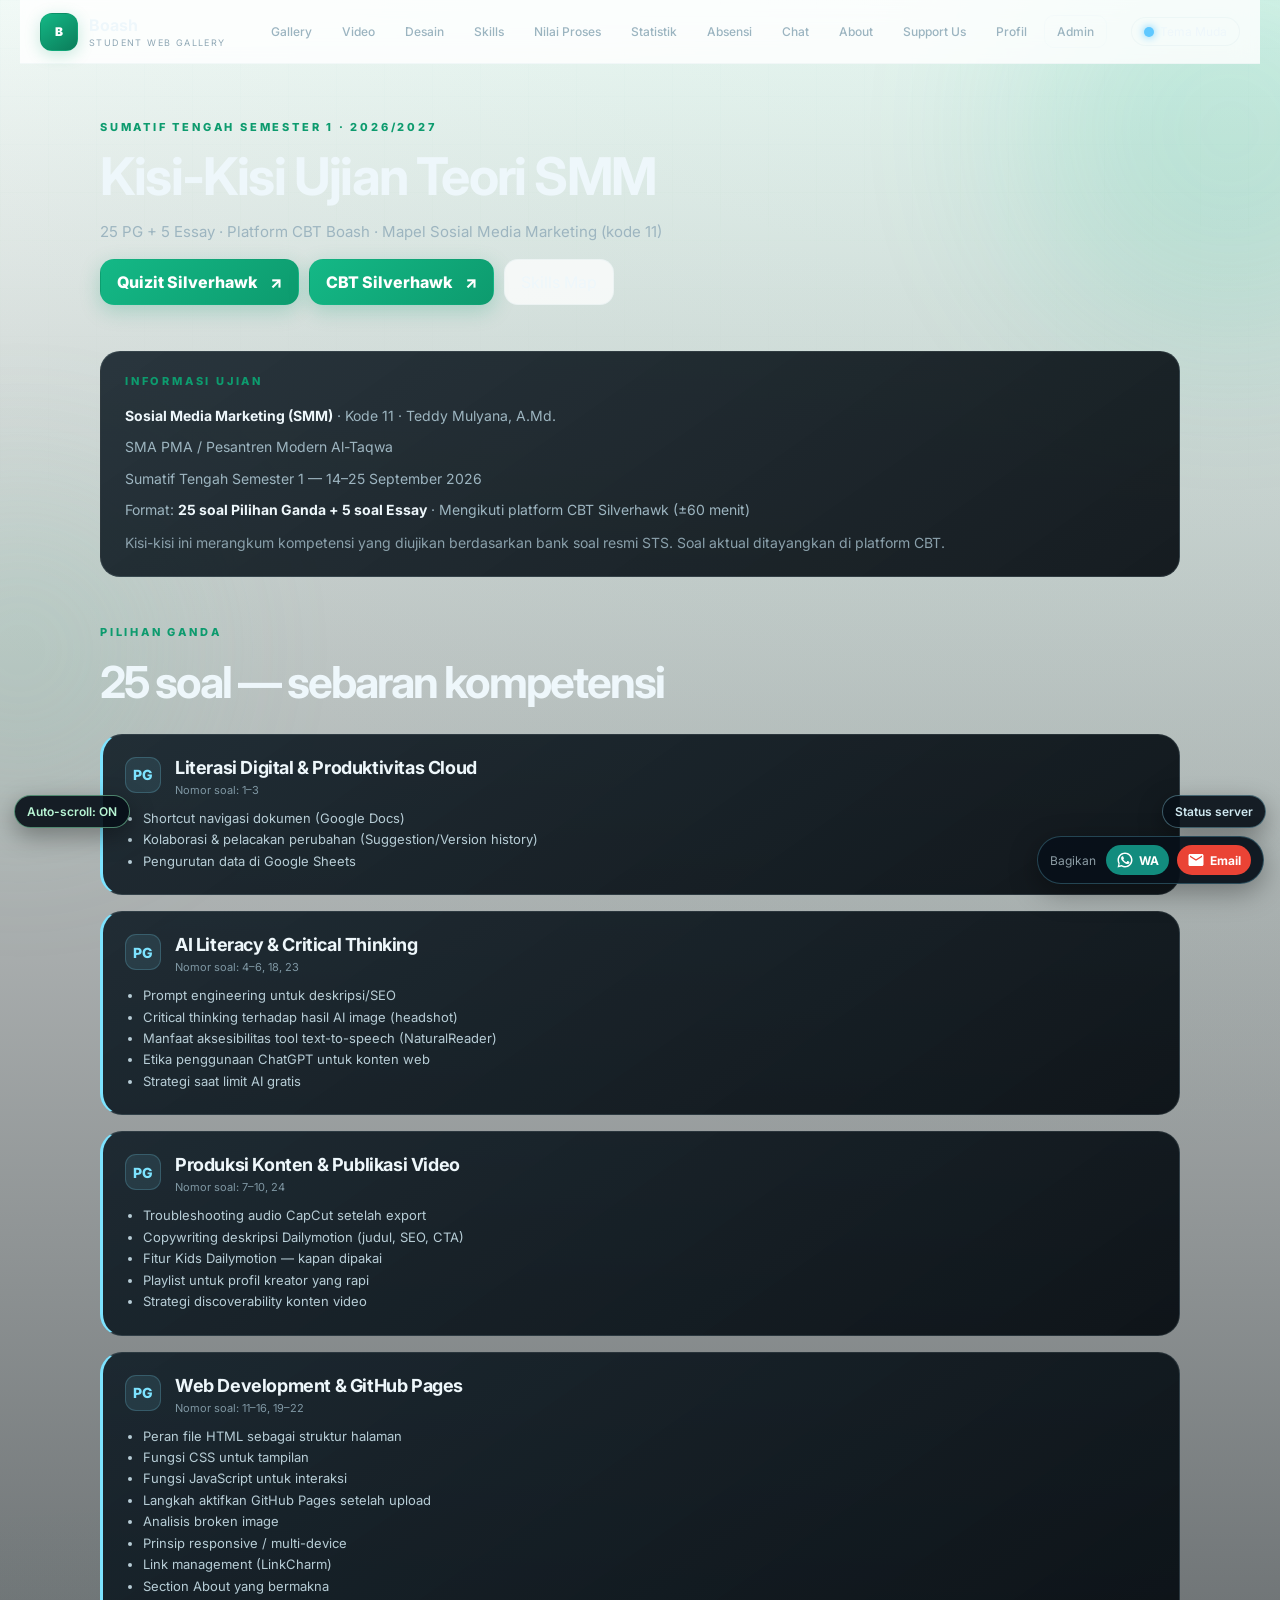
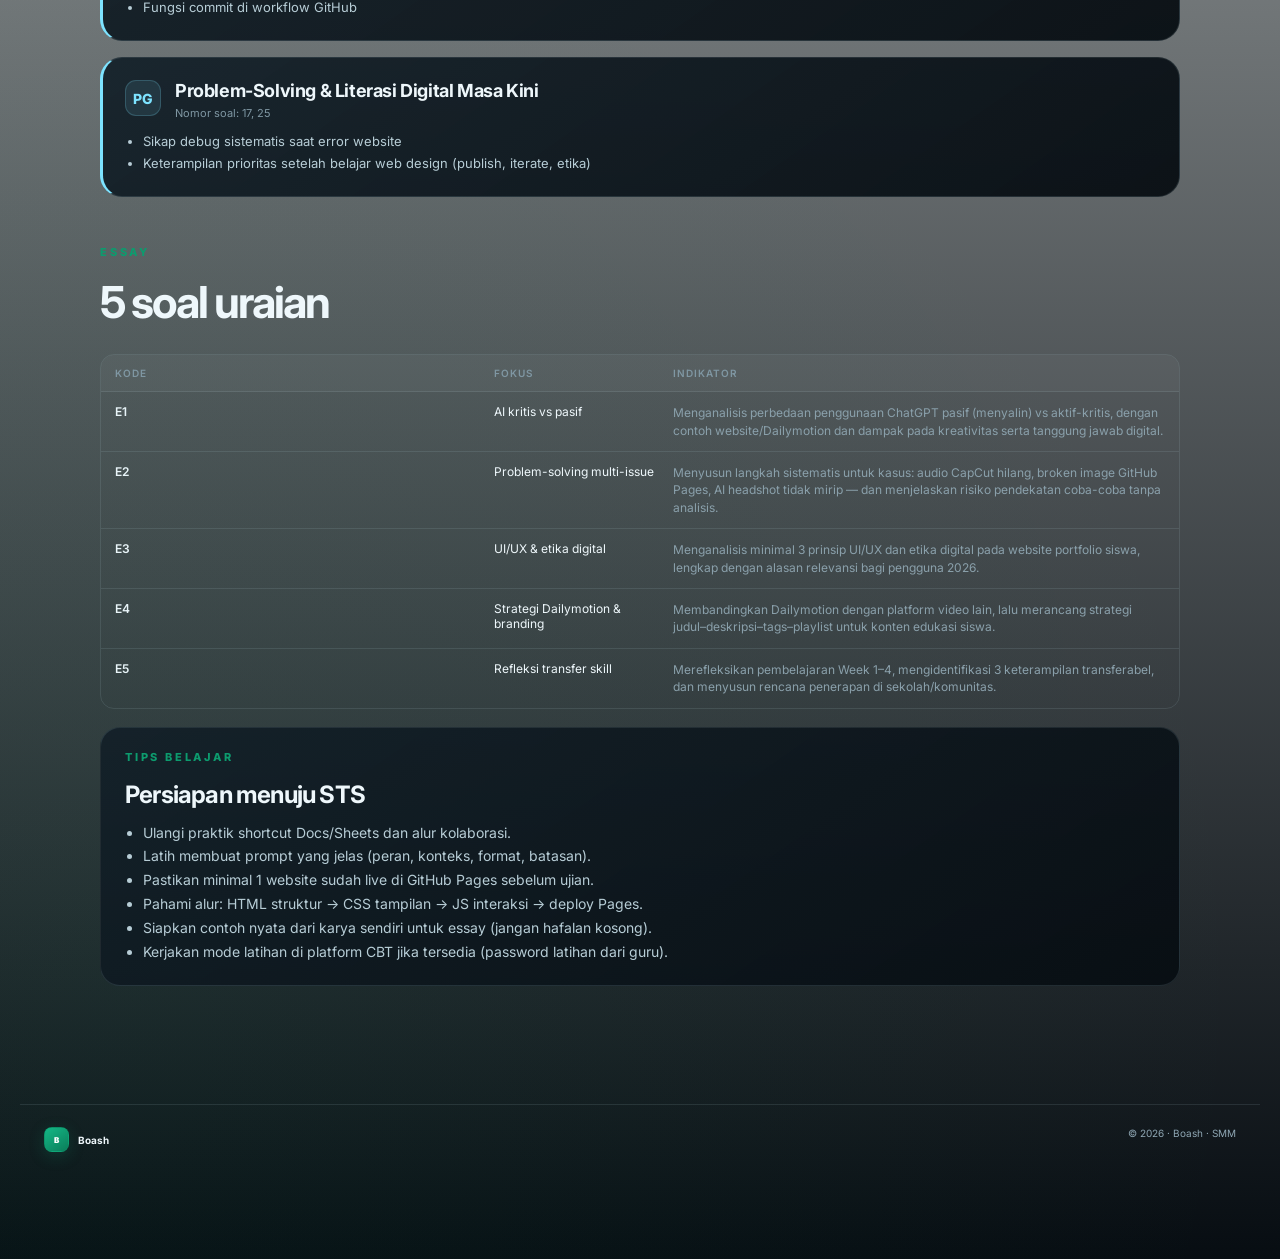
<file: kisi-kisi.html>
<!doctype html>
<html lang="id">
<head>
  <link rel="icon" href="assets/favicon.svg" type="image/svg+xml">
  <link rel="apple-touch-icon" href="assets/favicon.svg">

  <link rel="stylesheet" href="https://silverhawk.web.id/lock/lock.css">
  <meta charset="utf-8">
  <meta name="viewport" content="width=device-width,initial-scale=1">
  <meta name="theme-color" content="#081018">
    <meta property="og:type" content="website">
  <meta property="og:site_name" content="Boash Gallery">
  <meta property="og:title" content="Boash Gallery — Boash Gallery">
  <meta property="og:description" content="Galeri Boash Gallery Boash — kumpulan karya Web Design siswa kelas 51 dan 52.">
  <meta property="og:url" content="https://boash.silverhawk.web.id/">
  <meta property="og:image" content="https://boash.silverhawk.web.id/assets/og-cover.png">
  <meta property="og:image:width" content="1200">
  <meta property="og:image:height" content="630">
  <meta name="twitter:card" content="summary_large_image">
  <meta name="twitter:title" content="Boash Gallery — Boash Gallery">
  <meta name="twitter:description" content="Galeri Boash Gallery Boash — kumpulan karya website & video.">
  <meta name="twitter:image" content="https://boash.silverhawk.web.id/assets/og-cover.png">
  <title>Kisi-Kisi STS — Boash SMM</title>
  <link rel="stylesheet" href="css/style.css">
</head>
<body class="page-skills" data-shlock-mode="normal" data-shlock-domain="boash.silverhawk.web.id" data-shlock-brand="Boash Gallery" data-shlock-social="https://www.tiktok.com/@enb.electronicsntools,https://www.tiktok.com/@belajarsmm,https://silverhawk.web.id">
  <div class="bg-grid"></div>
  <div class="orb orb-a"></div><div class="orb orb-b"></div>
  <header class="topbar">
    <a class="brand" href="index.html"><span class="brand-mark">B</span><span><b>Boash</b><small>Student Web Gallery</small></span></a>
    <nav class="topnav">
      <a href="index.html">Gallery</a>
      <a href="videos.html">Video</a>
      
      <a href="designs.html">Desain</a><a href="skills.html">Skills</a>
      <a href="refleksi.html">Nilai Proses</a>
      <a href="stats.html">Statistik</a>
      <a href="absensi.html">Absensi</a>
      <a href="chat.html">Chat</a>
      <a href="about.html">About</a>
      <a href="support.html">Support Us</a>
      <a href="profile.html">Profil</a>
      <a href="admin.html" class="nav-admin" title="Admin">Admin</a>
    </nav>
  </header>
  <main class="skills-main" id="app">
    <section class="skills-hero">
      <div class="eyebrow">SUMATIF TENGAH SEMESTER 1 · 2026/2027</div>
      <h1>Kisi-Kisi Ujian Teori SMM</h1>
      <p class="skills-lead">25 PG + 5 Essay · Platform CBT Boash · Mapel Sosial Media Marketing (kode 11)</p>
      <div class="skills-actions" id="examLinks"></div>
    </section>
    <section id="metaBox"></section>
    <section class="skills-domains">
      <div class="section-head"><div><div class="eyebrow">PILIHAN GANDA</div><h2>25 soal — sebaran kompetensi</h2></div></div>
      <div id="pgBox"></div>
    </section>
    <section class="skills-domains">
      <div class="section-head"><div><div class="eyebrow">ESSAY</div><h2>5 soal uraian</h2></div></div>
      <div id="essayBox"></div>
    </section>
    <section class="skills-summary" id="tipsBox"></section>
  </main>
  <footer>
    <div><span class="brand-mark small">B</span><b>Boash</b></div>
    <span>© 2026 · Boash · SMM</span>
  </footer>
  <script src="js/kisi-kisi.js"></script>
  <script src="https://silverhawk.web.id/lock/lock.js"></script>
  <script src="js/share.js"></script>
  <script src="js/health-check.js"></script>
  <script src="js/idle-tour.js"></script>
  <script src="js/announce.js"></script>
  <script src="js/theme.js"></script>
</body>
</html>
</file>
<file: css/style.css>
@import url('https://fonts.googleapis.com/css2?family=Inter:wght@400;500;600;700;800&display=swap');
:root{
  /* Clean & Fresh Theme — Boash Gallery */
  --bg:#f4f9f7;
  --bg2:#e8f5f0;
  --panel:rgba(255,255,255,.88);
  --line:rgba(15,80,60,.11);
  --text:#0f2a22;
  --muted:#5a7a6e;
  --cyan:#0d9b6e;
  --cyan2:#0b7d5a;
  --silver:#e8f5f0;
  --accent:#14b886;
  --gold:#e8a838;
  --shadow:0 12px 40px rgba(15,80,60,.08);
  --radius:20px;
}
*{box-sizing:border-box}html{scroll-behavior:smooth}
body{
  margin:0;
  background:
    radial-gradient(circle at 80% -10%, rgba(20,184,134,.10) 0, transparent 45%),
    radial-gradient(circle at 10% 90%, rgba(13,155,110,.07) 0, transparent 40%),
    linear-gradient(180deg, #f8fcfa 0%, var(--bg) 100%);
  color:var(--text);
  font-family:Inter,system-ui,sans-serif;
  min-height:100vh;
  overflow-x:hidden;
}
a{color:inherit;text-decoration:none}
button,input,select,textarea{font:inherit}
.bg-grid{
  position:fixed;inset:0;pointer-events:none;opacity:.06;
  background-image:
    linear-gradient(rgba(13,155,110,.18) 1px,transparent 1px),
    linear-gradient(90deg,rgba(13,155,110,.18) 1px,transparent 1px);
  background-size:48px 48px;
  mask-image:linear-gradient(to bottom,#000,transparent 80%);
  z-index:-2;
}
.orb{position:fixed;border-radius:50%;filter:blur(90px);opacity:.16;pointer-events:none;z-index:-1}
.orb-a{width:420px;height:420px;background:#14b886;top:-80px;right:-160px}
.orb-b{width:320px;height:320px;background:#7dd3b0;bottom:10%;left:-140px}
.topbar{height:76px;display:flex;align-items:center;justify-content:space-between;max-width:1240px;margin:auto;padding:0 24px;border-bottom:1px solid var(--line)}
.brand{display:flex;gap:11px;align-items:center}.brand-mark{display:grid;place-items:center;width:38px;height:38px;border:1px solid rgba(157,235,255,.4);border-radius:12px;background:linear-gradient(145deg,#dffaff,#49717e);color:#071016;font-weight:900;font-size:12px;box-shadow:0 0 25px rgba(87,218,247,.18)}.brand small{display:block;color:var(--muted);font-size:9px;letter-spacing:1.4px;margin-top:2px;text-transform:uppercase}.status{font-size:11px;color:#b7cbd4;display:flex;align-items:center;gap:8px}.status i{width:7px;height:7px;border-radius:50%;background:#8ff5bd;box-shadow:0 0 12px #8ff5bd}
main{max-width:1240px;margin:auto;padding:0 24px}.hero{min-height:530px;display:grid;grid-template-columns:1.1fr .9fr;align-items:center;gap:40px}.eyebrow{color:#87dff2;font-size:11px;letter-spacing:2.8px;font-weight:800;margin-bottom:16px}.hero h1{font-size:clamp(52px,7vw,92px);line-height:.94;letter-spacing:-5px;margin:0 0 26px;font-weight:800}.hero h1 span{background:linear-gradient(90deg,#fff,#78dff7 65%,#a6c4cf);-webkit-background-clip:text;background-clip:text;color:transparent}.hero p{max-width:650px;color:#a5b9c3;line-height:1.8;font-size:15px}.hero-actions{display:flex;gap:12px;margin-top:28px;flex-wrap:wrap}
.btn{border:1px solid var(--line);border-radius:14px;padding:12px 16px;cursor:pointer;transition:.2s;color:var(--text);background:rgba(255,255,255,.03)}.btn:hover{transform:translateY(-2px);border-color:rgba(137,226,247,.4)}.btn-primary{background:linear-gradient(135deg,#dffbff,#6bdcf4);color:#061016;border-color:transparent;font-weight:800}.btn-primary span{margin-left:10px}.btn-ghost{background:rgba(255,255,255,.025)}
.hero-art{min-height:380px;display:grid;place-items:center}.glass-stack{position:relative;width:min(410px,90%);height:320px;transform:rotate(-5deg)}.mini-card{position:absolute;border:1px solid rgba(197,238,247,.18);background:linear-gradient(145deg,rgba(40,63,75,.8),rgba(8,17,24,.8));backdrop-filter:blur(16px);box-shadow:var(--shadow);border-radius:24px;padding:28px}.mini-card span{font-size:10px;color:#8ee7fa;letter-spacing:2px}.mini-card b{display:block;font-size:36px;letter-spacing:-2px;margin-top:25px}.mini-card small{display:block;color:#8ca6b2;margin-top:35px;font-size:9px;letter-spacing:2px}.mini-one{width:280px;height:190px;right:5px;top:0;transform:rotate(8deg)}.mini-two{width:245px;height:175px;left:15px;top:88px;transform:rotate(-7deg);z-index:2}.mini-three{width:255px;height:175px;right:38px;bottom:0;transform:rotate(4deg);z-index:3}
.stats{display:grid;grid-template-columns:repeat(5,1fr);border:1px solid var(--line);border-radius:20px;background:rgba(11,20,27,.58);overflow:hidden;margin:10px 0 90px}.stats div{padding:20px 24px;border-right:1px solid var(--line)}.stats div:last-child{border:0}.stats strong{display:block;font-size:26px}.stats span{font-size:11px;color:var(--muted);text-transform:uppercase;letter-spacing:1.5px}
.gallery-section{padding-bottom:80px}.section-head{display:flex;justify-content:space-between;align-items:end;gap:30px;margin-bottom:25px}.section-head h2{font-size:clamp(28px,4vw,44px);letter-spacing:-2px;margin:0}.muted{color:var(--muted);font-size:13px;max-width:360px;line-height:1.6}
.toolbar{display:grid;grid-template-columns:minmax(240px,1fr) auto auto;gap:10px;align-items:center;margin-bottom:20px}.search{display:flex;align-items:center;gap:10px;border:1px solid var(--line);background:rgba(9,18,24,.72);height:48px;border-radius:15px;padding:0 13px}.search>span{font-size:24px;color:#9bb7c3}.search input{border:0;outline:0;background:transparent;color:var(--text);width:100%;min-width:0}.search input::placeholder{color:#66808d}.search kbd{font-size:9px;color:#6d8995;border:1px solid var(--line);padding:5px 7px;border-radius:6px;white-space:nowrap}.filters{display:flex;gap:5px;padding:4px;background:rgba(255,255,255,.025);border:1px solid var(--line);border-radius:13px}.filter,.sort{height:40px;border:0;border-radius:9px;background:transparent;color:#91aab5;padding:0 12px;cursor:pointer}.filter.active{background:#dffaff;color:#071117;font-weight:800}.sort{border:1px solid var(--line);background:#0b151c;outline:none}
.result-info{color:#6f8b97;font-size:11px;margin:14px 0}.gallery-grid{display:grid;grid-template-columns:repeat(3,minmax(0,1fr));gap:16px}.card{position:relative;display:flex;flex-direction:column;min-width:0;border:1px solid var(--line);border-radius:22px;background:linear-gradient(145deg,rgba(17,30,39,.88),rgba(7,13,18,.9));overflow:hidden;transition:.25s;box-shadow:0 12px 40px rgba(0,0,0,.12)}.card:hover{transform:translateY(-5px);border-color:rgba(120,223,246,.32);box-shadow:0 24px 65px rgba(0,0,0,.32)}.cover{height:170px;padding:18px;position:relative;overflow:hidden;background:radial-gradient(circle at 78% 20%,rgba(136,231,249,.2),transparent 33%),linear-gradient(135deg,#152934,#091218)}.cover:after{content:"";position:absolute;inset:auto -30px -70px auto;width:190px;height:190px;border:1px solid rgba(156,230,243,.18);border-radius:50%;box-shadow:0 0 0 30px rgba(156,230,243,.02),0 0 0 60px rgba(156,230,243,.02)}.cover-top{display:flex;justify-content:space-between;position:relative;z-index:1}.pill{font-size:9px;letter-spacing:1.3px;text-transform:uppercase;color:#a8eaf7;background:rgba(113,216,240,.09);border:1px solid rgba(113,216,240,.15);padding:6px 8px;border-radius:8px}.cover-number{font-size:10px;color:#5d7c88}.cover h3{position:absolute;left:18px;bottom:16px;margin:0;font-size:27px;letter-spacing:-1.3px;max-width:82%;line-height:1}.card-body{padding:17px}.student-row{display:flex;justify-content:space-between;gap:10px;align-items:start}.student{font-weight:700;font-size:15px}.class-badge{font-size:9px;border:1px solid var(--line);color:#8ea8b4;border-radius:7px;padding:5px 7px;white-space:nowrap}.card-desc{color:#8099a5;font-size:11px;line-height:1.6;margin:10px 0 14px;min-height:35px}.meta-row{display:flex;gap:7px;flex-wrap:wrap}.tag{font-size:9px;color:#a8bcc5;background:rgba(255,255,255,.035);border:1px solid var(--line);padding:5px 7px;border-radius:7px}.card-link{display:flex;align-items:center;justify-content:space-between;margin-top:16px;padding-top:13px;border-top:1px solid var(--line);font-size:11px;color:#a9eafa;font-weight:700}.card-link span:last-child{font-size:16px}.more-work{color:#718b97;font-size:9px;margin-left:5px}
.empty{text-align:center;padding:70px 20px;border:1px dashed var(--line);border-radius:22px}.empty-icon{font-size:40px;color:#78dff7}.empty h3{margin:10px 0 5px}.empty p{color:var(--muted);font-size:12px}
footer{max-width:1240px;margin:auto;padding:22px 24px 35px;border-top:1px solid var(--line);display:flex;justify-content:space-between;gap:20px;color:#6f8995;font-size:10px}footer>div{display:flex;gap:9px;align-items:center}.brand-mark.small{width:25px;height:25px;border-radius:8px;font-size:8px}
@media (max-width:900px){.hero{grid-template-columns:1fr;min-height:auto;padding:75px 0 55px}.hero-art{display:none}.stats{grid-template-columns:repeat(3,1fr);margin-bottom:65px}.gallery-grid{grid-template-columns:repeat(2,minmax(0,1fr))}.toolbar{grid-template-columns:1fr auto}.sort{grid-column:2}.filters{grid-column:1/3;justify-content:center}}
@media (max-width:620px){.topbar{padding:0 16px}.status{display:none}main{padding:0 16px}.hero h1{font-size:56px;letter-spacing:-3.5px}.hero p{font-size:13px}.stats{grid-template-columns:repeat(2,1fr);margin-bottom:55px}.stats div{border-bottom:1px solid var(--line)}.stats div:nth-child(2){border-right:0}.section-head{display:block}.section-head .muted{margin-top:10px}.toolbar{grid-template-columns:1fr}.filters{grid-column:auto;overflow:auto;justify-content:start}.sort{grid-column:auto;width:100%}.gallery-grid{grid-template-columns:1fr}.cover{height:185px}footer{margin:0 16px;padding-left:0;padding-right:0;display:block}footer span{display:block;margin-top:10px}}
@media (prefers-reduced-motion:reduce){*{scroll-behavior:auto!important;transition:none!important}}

.thumb{position:absolute;inset:0;width:100%;height:100%;object-fit:cover;opacity:.68;filter:saturate(.8) contrast(1.05);transition:.5s;z-index:0}.card:hover .thumb{transform:scale(1.045);opacity:.82}.cover-overlay{position:absolute;inset:0;background:linear-gradient(180deg,rgba(4,10,14,.18),rgba(4,10,14,.9) 88%);z-index:1}.cover-top,.cover-title{z-index:2}.cover-title{position:absolute;left:18px;right:18px;bottom:16px;display:flex;align-items:end;justify-content:space-between;gap:10px}.cover-title h3{margin:0;font-size:25px;letter-spacing:-1.2px;line-height:1}.cover-title span{font-size:9px;color:#b9d5de;white-space:nowrap}.works-title{font-size:9px;letter-spacing:1.5px;color:#78939e;margin:16px 0 8px;display:flex;justify-content:space-between}.works-title span{color:#5e7d89}.work-list{display:grid;gap:6px}.work-choice{display:grid;grid-template-columns:27px 1fr auto 18px;align-items:center;gap:8px;padding:9px 10px;border:1px solid var(--line);border-radius:11px;background:rgba(255,255,255,.025);transition:.18s}.work-choice:hover{border-color:rgba(126,226,247,.4);background:rgba(126,226,247,.06);transform:translateX(2px)}.work-choice>span{font-size:9px;color:#607e89}.work-choice b{font-size:10px;white-space:nowrap;overflow:hidden;text-overflow:ellipsis}.work-choice small{font-size:8px;color:#75909b;white-space:nowrap}.work-choice em{font-style:normal;color:#8feaff}.card-link{display:flex;align-items:center;justify-content:space-between;margin-top:16px;padding-top:13px;border-top:1px solid var(--line);font-size:11px;color:#a9eafa;font-weight:700}


/* ===== Silverhawk Tooltip (live meta) ===== */
.sh-tooltip{
  position:fixed;
  z-index:9999;
  pointer-events:none;
  max-width:300px;
  min-width:180px;
  padding:10px 13px;
  border-radius:12px;
  font-size:12px;
  font-weight:500;
  line-height:1.45;
  color:#061016;
  background:linear-gradient(145deg,#f0fdff 0%,#b8eefc 100%);
  border:1px solid rgba(120,220,245,.55);
  box-shadow:0 12px 36px rgba(0,0,0,.38), 0 0 0 1px rgba(255,255,255,.1);
  opacity:0;
  transform:translateY(5px) scale(.96);
  transition:opacity .15s ease, transform .15s ease;
  white-space:normal;
  word-break:break-word;
}
.sh-tooltip.visible{
  opacity:1;
  transform:translateY(0) scale(1);
}
.sh-tooltip .tip-title{
  font-weight:700;
  font-size:13px;
  letter-spacing:-.2px;
  margin-bottom:3px;
  color:#041015;
}
.sh-tooltip .tip-desc{
  font-size:11px;
  color:#1a3a46;
  opacity:.9;
  display:-webkit-box;
  -webkit-line-clamp:3;
  -webkit-box-orient:vertical;
  overflow:hidden;
}
.sh-tooltip .tip-loading{
  margin-top:6px;
  font-size:10px;
  color:#2a6a7a;
  font-style:italic;
}
.sh-tooltip .tip-source{
  margin-top:6px;
  font-size:9px;
  letter-spacing:.8px;
  text-transform:uppercase;
  color:#1e5c6c;
  opacity:.75;
}
.sh-tooltip::after{
  content:"";
  position:absolute;
  left:50%;
  bottom:-5px;
  width:10px;height:10px;
  background:#c5f0fc;
  border-right:1px solid rgba(120,220,245,.55);
  border-bottom:1px solid rgba(120,220,245,.55);
  transform:translateX(-50%) rotate(45deg);
}
.sh-tooltip.below::after{
  bottom:auto;
  top:-5px;
  border-right:none;
  border-bottom:none;
  border-left:1px solid rgba(120,220,245,.55);
  border-top:1px solid rgba(120,220,245,.55);
}

/* Mobile/keyboard tooltip refinement */
.sh-tooltip{max-width:min(320px,calc(100vw - 20px));}
.work-choice:focus-visible{outline:2px solid rgba(143,234,255,.65);outline-offset:2px;}
@media (max-width:520px){
  .sh-tooltip{min-width:0;width:min(300px,calc(100vw - 20px));font-size:11px;}
  .sh-tooltip .tip-title{font-size:12px;}
  .sh-tooltip .tip-desc{font-size:10px;}
}


/* ===== Top nav ===== */
.topnav{display:flex;gap:6px;align-items:center;margin-left:auto;margin-right:16px;flex-wrap:wrap;overflow:visible;max-width:none}
.topnav a{font-size:12px;color:#9bb4c0;padding:8px 12px;border-radius:10px;border:1px solid transparent;transition:.18s}
.topnav a:hover{color:#e8f7fc;border-color:var(--line)}
.topnav a.active{color:#061016;background:linear-gradient(135deg,#dffbff,#6bdcf4);font-weight:700;border-color:transparent}
@media (max-width:720px){.topnav{margin-right:0}.status{display:none}.topnav a{padding:7px 9px;font-size:11px}}

/* ===== Skills page ===== */
.page-skills .skills-main{max-width:1080px;margin:0 auto;padding:0 24px 80px}
.skills-hero{padding:56px 0 28px}
.skills-hero h1{font-size:clamp(32px,5vw,52px);letter-spacing:-1.8px;line-height:1.05;margin:10px 0 14px}
.skills-lead{color:#9db5c0;font-size:15px;line-height:1.65;max-width:720px}
.skills-meta{display:flex;flex-wrap:wrap;gap:10px 18px;margin:22px 0 26px;font-size:12px;color:#8aa0ab}
.skills-meta b{color:#d7eef6;margin-right:6px}
.skills-actions{display:flex;flex-wrap:wrap;gap:10px}
.framework-card,.summary-card{border:1px solid var(--line);border-radius:20px;padding:22px 24px;background:linear-gradient(145deg,rgba(17,30,39,.88),rgba(7,13,18,.92));margin:18px 0}
.framework-card p,.summary-card p{color:#9db5c0;line-height:1.65;margin:8px 0 0;font-size:14px}
.summary-card h2{margin:8px 0 12px;font-size:24px;letter-spacing:-.8px}
.summary-card ul{margin:0;padding-left:18px;color:#b7cdd6;line-height:1.7;font-size:14px}
.skills-levels,.skills-domains{margin-top:48px}
.level-grid{display:grid;grid-template-columns:repeat(3,1fr);gap:14px;margin-top:16px}
.level-card{border:1px solid var(--line);border-radius:16px;padding:18px;background:rgba(255,255,255,.03)}
.level-badge{display:inline-block;font-size:10px;letter-spacing:1px;text-transform:uppercase;padding:5px 8px;border-radius:7px;font-weight:700;margin-bottom:10px}
.lv-applied .level-badge,.skill-level.lv-applied{background:rgba(143,245,189,.15);color:#8ff5bd;border:1px solid rgba(143,245,189,.25)}
.lv-practiced .level-badge,.skill-level.lv-practiced{background:rgba(125,227,255,.12);color:#7de3ff;border:1px solid rgba(125,227,255,.22)}
.lv-intro .level-badge,.skill-level.lv-intro{background:rgba(255,255,255,.06);color:#9bb4c0;border:1px solid var(--line)}
.level-card h3{margin:0 0 6px;font-size:16px}
.level-card p{margin:0;font-size:12px;color:#8aa0ab;line-height:1.5}
.domain-card{border:1px solid var(--line);border-radius:22px;padding:22px;margin:16px 0;background:linear-gradient(145deg,rgba(17,30,39,.9),rgba(7,13,18,.94));border-left:3px solid var(--domain,#7de3ff)}
.domain-head{display:flex;gap:14px;align-items:flex-start;margin-bottom:10px}
.domain-code{width:36px;height:36px;border-radius:11px;display:grid;place-items:center;font-weight:800;font-size:14px;background:rgba(125,227,255,.1);color:var(--domain,#7de3ff);border:1px solid rgba(125,227,255,.2);flex-shrink:0}
.domain-head h3{margin:0;font-size:18px;letter-spacing:-.4px}
.domain-head small{color:#7f97a3;font-size:11px}
.domain-desc{color:#9db5c0;font-size:13px;line-height:1.6;margin:0 0 16px}
.skill-table{display:grid;gap:0;border:1px solid var(--line);border-radius:14px;overflow:hidden}
.skill-row{display:grid;grid-template-columns:1.2fr .55fr 1.6fr;gap:10px;padding:12px 14px;border-bottom:1px solid var(--line);font-size:12px;align-items:start}
.skill-row:last-child{border-bottom:0}
.skill-head{background:rgba(255,255,255,.04);color:#7f97a3;font-size:10px;letter-spacing:1px;text-transform:uppercase;font-weight:600}
.skill-name{font-weight:600;color:#e8f4f8}
.skill-level{display:inline-flex;align-items:center;justify-content:center;padding:4px 8px;border-radius:7px;font-size:10px;font-weight:700;width:fit-content}
.skill-evidence{color:#8aa0ab;line-height:1.45}
.skills-closing{margin-top:48px}
.closing-card{border:1px solid var(--line);border-radius:22px;padding:28px;background:radial-gradient(circle at 90% 10%,rgba(125,227,255,.12),transparent 40%),linear-gradient(145deg,rgba(17,30,39,.92),rgba(7,13,18,.95))}
.closing-card h2{margin:0 0 10px;font-size:24px;letter-spacing:-.8px}
.closing-card p{color:#9db5c0;line-height:1.65;margin:0 0 18px;max-width:640px}
@media (max-width:800px){
  .level-grid{grid-template-columns:1fr}
  .skill-row{grid-template-columns:1fr;gap:4px}
  .skill-head{display:none}
  .skill-level{margin:4px 0}
}

/* Curriculum download cards */
.skills-docs{margin-top:48px}
.docs-grid{display:grid;grid-template-columns:repeat(2,minmax(0,1fr));gap:14px;margin-top:16px}
.doc-card{display:flex;flex-direction:column;gap:6px;padding:18px;border:1px solid var(--line);border-radius:18px;background:linear-gradient(145deg,rgba(17,30,39,.9),rgba(7,13,18,.94));transition:.2s}
.doc-card:hover{border-color:rgba(125,227,255,.35);transform:translateY(-3px);box-shadow:0 16px 40px rgba(0,0,0,.25)}
.doc-icon{font-size:10px;letter-spacing:1.5px;font-weight:800;color:#7de3ff}
.doc-card b{font-size:15px;color:#eef7fb}
.doc-card small{font-size:12px;color:#8aa0ab;line-height:1.45}
.doc-card em{margin-top:8px;font-style:normal;font-size:11px;color:#a9eafa;font-weight:700}
@media (max-width:700px){.docs-grid{grid-template-columns:1fr}}

/* Refleksi bonus */
.bonus-list{display:flex;flex-direction:column;gap:8px}
.bonus-row{display:grid;grid-template-columns:70px 1fr 160px;gap:12px;align-items:center;padding:12px 14px;border:1px solid var(--line);border-radius:14px;background:rgba(255,255,255,.03)}
.badge-kelas{font-size:10px;letter-spacing:.5px;padding:4px 7px;border-radius:7px;border:1px solid var(--line);color:#9bb4c0}
.bonus-name{font-weight:600;font-size:14px;color:#e8f4f8}
.bonus-bar{display:flex;align-items:center;gap:8px}
.bonus-bar i{display:block;height:8px;border-radius:99px;max-width:110px}
.bonus-bar span{font-size:13px;font-weight:700;color:#dffbff;min-width:28px}
@media (max-width:640px){.bonus-row{grid-template-columns:1fr;gap:6px}.bonus-bar i{max-width:100%;flex:1}}

.bonus-row-2{grid-template-columns:70px 1.2fr 1fr 1fr}
.bonus-metric small{display:block;font-size:10px;color:#7f97a3;margin-bottom:4px;letter-spacing:.3px}
@media (max-width:800px){.bonus-row-2{grid-template-columns:1fr}}

/* Alumni form + chat */
.field{display:flex;flex-direction:column;gap:6px;font-size:13px;color:#9db5c0}
.field input,.field select,input[type=text],input[type=url],input[type=password],input[type=search],select,textarea{
  background:#0e1a24;
  border:1px solid #3a5566;
  border-radius:12px;
  padding:10px 12px;
  color:#f0f7fb;
  font:inherit;
  color-scheme: dark;
}
.field input::placeholder,
input::placeholder{color:#7f9aaa;opacity:1}
.field select,
select{
  background-color:#0e1a24;
  color:#f0f7fb;
}
.field select option,
select option{
  background-color:#0e1a24;
  color:#f0f7fb;
}
.field select option:checked,
.field select option:hover,
select option:checked,
select option:hover{
  background-color:#1a3344;
  color:#ffffff;
}
/* native dropdown on some browsers */
select:focus,input:focus,textarea:focus{
  outline:2px solid #5ec8ff;
  outline-offset:1px;
  border-color:#5ec8ff;
}
.chat-log{height:min(55vh,420px);overflow:auto;border:1px solid var(--line);border-radius:14px;padding:12px;background:rgba(0,0,0,.2);display:flex;flex-direction:column;gap:8px}
.chat-bubble{padding:8px 10px;border-radius:12px;background:rgba(255,255,255,.04);font-size:13px;line-height:1.45}
.chat-bubble strong{color:#dffbff}
.chat-bubble small{color:#7f97a3;margin-left:6px;font-weight:400}
.chat-bubble.mine{outline:1px solid rgba(125,227,255,.25)}

.chat-bubble{display:flex;gap:10px;align-items:flex-start}
.chat-av{width:36px;height:36px;border-radius:12px;background:rgba(255,255,255,.06);display:flex;align-items:center;justify-content:center;font-size:18px;flex-shrink:0}
.chat-body{min-width:0}
.typing-line{min-height:18px;font-size:12px;color:#7de3ff;font-style:italic;opacity:.9}
.thumb{object-fit:cover;width:100%;height:100%;background:#0d1824}

.nav-profile{font-size:18px;opacity:.9}
.video-grid{display:grid;grid-template-columns:repeat(auto-fill,minmax(min(100%,320px),1fr));gap:18px}
.video-card{border:1px solid var(--line);border-radius:18px;overflow:hidden;background:rgba(255,255,255,.03);display:flex;flex-direction:column}
.video-frame{position:relative;aspect-ratio:16/9;background:#000}
.video-frame iframe{position:absolute;inset:0;width:100%;height:100%;border:0}
.video-meta{padding:14px 16px 16px;display:grid;gap:8px}
.video-meta h3{margin:0;font-size:1.05rem;color:#e8f4f8}
.video-meta p{margin:0;font-size:13px;color:#9db5c0}
.video-meta a{font-size:12px;color:#7de3ff}
.admin-list{display:flex;flex-direction:column;gap:8px;margin-top:14px}
.admin-row{display:flex;justify-content:space-between;gap:12px;align-items:center;padding:10px 12px;border:1px solid var(--line);border-radius:12px;background:rgba(0,0,0,.15);font-size:13px}
.admin-row button{border:1px solid var(--line);background:rgba(255,80,80,.12);color:#ffb4b4;border-radius:8px;padding:6px 10px;cursor:pointer}
@media (max-width:640px){.video-grid{grid-template-columns:1fr}}

.btn-google,.btn-google-sm{
  display:inline-flex;align-items:center;justify-content:center;gap:10px;
  border:0;border-radius:999px;padding:12px 18px;cursor:pointer;font-weight:700;
  background:#fff;color:#1f1f1f;box-shadow:0 1px 2px rgba(0,0,0,.2)
}
.btn-google-sm{padding:8px 12px;font-size:12px;border-radius:12px}
.g-icon{
  width:18px;height:18px;display:inline-block;
  background:url("data:image/svg+xml,%3Csvg xmlns='http://www.w3.org/2000/svg' viewBox='0 0 48 48'%3E%3Cpath fill='%23EA4335' d='M24 9.5c3.54 0 6.71 1.22 9.21 3.6l6.85-6.85C35.9 2.38 30.47 0 24 0 14.62 0 6.51 5.38 2.56 13.22l7.98 6.19C12.43 13.72 17.74 9.5 24 9.5z'/%3E%3Cpath fill='%234285F4' d='M46.98 24.55c0-1.57-.15-3.09-.38-4.55H24v9.02h12.94c-.58 2.96-2.26 5.48-4.78 7.18l7.73 6c4.51-4.18 7.09-10.36 7.09-17.65z'/%3E%3Cpath fill='%23FBBC05' d='M10.53 28.59c-.48-1.45-.76-2.99-.76-4.59s.27-3.14.76-4.59l-7.98-6.19C.92 16.46 0 20.12 0 24c0 3.88.92 7.54 2.56 10.78l7.97-6.19z'/%3E%3Cpath fill='%2334A853' d='M24 48c6.48 0 11.93-2.13 15.89-5.81l-7.73-6c-2.15 1.45-4.92 2.3-8.16 2.3-6.26 0-11.57-4.22-13.47-9.91l-7.98 6.19C6.51 42.62 14.62 48 24 48z'/%3E%3C/svg%3E") center/contain no-repeat
}
.sh-userbar{display:flex;align-items:center;gap:8px;margin-left:8px}
.sh-profile-chip{display:flex;align-items:center;gap:8px;padding:4px 10px 4px 4px;border-radius:999px;border:1px solid var(--line);background:rgba(255,255,255,.04);max-width:220px}
.sh-profile-chip img{width:32px;height:32px;border-radius:50%;object-fit:cover}
.sh-profile-meta{display:flex;flex-direction:column;line-height:1.2;min-width:0}
.sh-profile-meta b{font-size:12px;color:#e8f4f8;white-space:nowrap;overflow:hidden;text-overflow:ellipsis}
.sh-profile-meta small{font-size:10px;color:#8aa3b0;white-space:nowrap;overflow:hidden;text-overflow:ellipsis}
.admin-avatar{width:48px;height:48px;border-radius:50%;object-fit:cover;border:2px solid rgba(125,227,255,.35)}

.react-bar{display:flex;flex-wrap:wrap;gap:6px;margin-top:10px}
.react-btn{border:1px solid var(--line);background:rgba(0,0,0,.2);border-radius:999px;padding:5px 10px;font-size:12px;cursor:pointer;color:#c5d8e0}
.react-btn.love-red,.react-btn.cmt-red{color:#ff8a9a}
.react-btn.love-blue,.react-btn.cmt-blue{color:#7db8ff}
.react-btn:hover{border-color:#5ec8ff}
.sh-modal{position:fixed;inset:0;background:rgba(0,0,0,.65);display:flex;align-items:center;justify-content:center;z-index:9999;padding:16px}
.sh-modal[hidden]{display:none!important}
.sh-modal-card{background:#0e1a24;border:1px solid var(--line);border-radius:18px;padding:18px;max-width:420px;width:100%;position:relative;display:grid;gap:10px}
.sh-modal-x{position:absolute;right:10px;top:8px;border:0;background:transparent;color:#9db5c0;font-size:22px;cursor:pointer}
.stats-grid{display:grid;grid-template-columns:repeat(auto-fill,minmax(180px,1fr));gap:12px}
.stat-card .stat-num{font-size:1.8rem;font-weight:800;color:#e8f4f8;margin:6px 0}
.stats-online{font-size:1.05rem}
.about-hero{display:flex;gap:18px;align-items:center;flex-wrap:wrap}
.about-avatar{width:88px;height:88px;border-radius:24px;background:linear-gradient(135deg,#1a4a5c,#0d2840);display:flex;align-items:center;justify-content:center;font-weight:800;font-size:1.4rem;color:#7de3ff;border:1px solid rgba(125,227,255,.35)}

.work-row{display:grid;grid-template-columns:1fr;gap:6px;margin-bottom:8px}
.work-row .work-choice{display:flex}
.react-mini{display:flex;flex-wrap:wrap;gap:4px;align-items:center}
.rm-btn{border:1px solid var(--line);background:rgba(0,0,0,.25);border-radius:999px;padding:2px 7px;font-size:11px;cursor:pointer;line-height:1.4}
.rm-btn.love-red,.rm-btn.cmt-red{color:#ff8a9a}
.rm-btn.love-blue,.rm-btn.cmt-blue{color:#7db8ff}
.rm-btn:hover{border-color:#5ec8ff}
.cmt-panel{margin-top:4px}
.cmt-box{border:1px solid var(--line);border-radius:12px;padding:10px;background:rgba(0,0,0,.25);display:grid;gap:8px}
.cmt-hint{margin:0;font-size:11px;color:#9db5c0}
.cmt-box input,.cmt-box textarea{width:100%;background:#0e1a24;border:1px solid #3a5566;border-radius:10px;color:#e8f4f8;padding:8px;font:inherit}
#sh-float-stats{
  position:fixed;right:12px;bottom:12px;z-index:9000;
  background:rgba(10,18,28,.92);border:1px solid var(--line);border-radius:14px;
  padding:8px 10px;display:flex;align-items:center;gap:8px;cursor:grab;
  box-shadow:0 8px 28px rgba(0,0,0,.35);max-width:min(96vw,520px);font-size:11px;color:#c5d8e0
}
#sh-float-stats.collapsed{padding:6px}
.fs-body{display:flex;flex-wrap:wrap;gap:8px;align-items:center}
.fs-body b{color:#e8f4f8}
.fs-hide,.fs-show{border:0;background:rgba(255,255,255,.08);color:#9db5c0;border-radius:8px;width:28px;height:28px;cursor:pointer}
.fs-more{color:#7de3ff;text-decoration:none}


/* === work row: link + icons sejajar === */
.work-list{display:flex;flex-direction:column;gap:8px}
.work-row{
  display:flex;flex-direction:column;gap:6px;
  padding:8px 10px;border:1px solid var(--line);border-radius:12px;
  background:rgba(255,255,255,.03);
}
.work-row .work-choice{
  display:flex;align-items:center;gap:8px;width:100%;
  text-decoration:none;color:inherit;border:0;background:transparent;padding:0;
}
.work-row .react-mini{
  display:flex;flex-wrap:wrap;gap:4px;align-items:center;
  padding-top:2px;
}
.rm-btn{
  border:1px solid var(--line);background:transparent;border-radius:999px;
  padding:2px 8px;font-size:11px;cursor:pointer;line-height:1.5;
  color:rgba(255,255,255,.55); /* ikon default putih/abu */
}
.rm-btn .ic{color:rgba(255,255,255,.75)}
.rm-btn .n-lr,.rm-btn.rm-cmt-r .n-cr{color:#ff6b7a} /* angka merah tetap */
.rm-btn .n-lb,.rm-btn.rm-cmt-b .n-cb{color:#6db0ff} /* angka biru tetap */
.rm-btn.rm-love-r.is-on .ic,
.rm-btn.rm-cmt-r.is-on .ic{color:#ff4d62}
.rm-btn.rm-love-b.is-on .ic,
.rm-btn.rm-cmt-b.is-on .ic{color:#4d9fff}
.rm-btn.is-on{border-color:rgba(255,255,255,.25);background:rgba(255,255,255,.06)}

#sh-float-stats{
  position:fixed !important; right:16px !important; bottom:16px !important;
  left:auto !important; top:auto !important;
  z-index:2147483000 !important;
  background:rgba(8,16,26,.95) !important;
  border:1px solid rgba(125,227,255,.25) !important;
  border-radius:16px !important;
  padding:10px 12px !important;
  display:flex !important; align-items:center; gap:8px;
  box-shadow:0 10px 40px rgba(0,0,0,.45) !important;
  max-width:min(96vw,560px); font-size:12px; color:#d5e6ee;
  pointer-events:auto !important;
}

.react-mini[hidden]{display:none!important}
.work-choice b{color:#f0f7fb;cursor:pointer}
.work-choice:hover b{text-decoration:underline;text-underline-offset:3px}
.charts-wrap{display:grid;grid-template-columns:repeat(auto-fill,minmax(280px,1fr));gap:14px;margin-bottom:40px}
.chart-card .chart-labels{font-size:10px;margin:6px 0 8px;overflow:hidden;text-overflow:ellipsis;white-space:nowrap}
.chart-bars{display:flex;align-items:flex-end;gap:3px;height:120px}
.chart-col{flex:1;display:flex;flex-direction:column;align-items:center;justify-content:flex-end;height:100%;min-width:0}
.chart-col i{display:block;width:100%;max-width:14px;border-radius:4px 4px 0 0;min-height:2px}
.chart-col span{font-size:9px;color:#7f97a3;margin-top:4px}
.bonus-row-3{grid-template-columns:70px 1.3fr 1fr 1fr 1fr}
@media (max-width:900px){.bonus-row-3{grid-template-columns:1fr}}
#sh-float-stats{
  left:16px!important;right:auto!important;bottom:16px!important;top:auto;
}
#sh-float-stats.is-dragging{opacity:.92;cursor:grabbing}
.fs-drag{cursor:grab;opacity:.6;user-select:none;padding:0 4px}

#sh-share-bar{
  position:fixed; right:16px; bottom:16px; z-index:2147482900;
  display:flex; align-items:center; gap:8px;
  background:rgba(8,16,26,.94); border:1px solid rgba(125,227,255,.25);
  border-radius:999px; padding:8px 12px; box-shadow:0 8px 28px rgba(0,0,0,.35);
  font-size:12px; color:#c5d8e0
}
.sh-share-label{opacity:.7;margin-right:2px}
.sh-share-btn{
  display:inline-flex;align-items:center;gap:5px;
  border-radius:999px;padding:6px 10px;text-decoration:none;font-weight:700;font-size:12px
}
.sh-share-btn.sh-wa{background:#128C7E;color:#fff}
.sh-share-btn.sh-mail{background:#EA4335;color:#fff}
.sh-share-btn:hover{filter:brightness(1.08)}
@media (max-width:520px){
  #sh-share-bar{right:10px;bottom:72px;padding:6px 10px}
  .sh-share-label{display:none}
}


/* hide legacy online badge */
.status{display:none!important}

/* admin link putih, bukan ungu */
.topnav a.nav-admin,
.topnav a.nav-profile{
  color:#e8f4f8!important;
  background:transparent!important;
  border:1px solid rgba(232,244,248,.25)!important;
  font-size:12px!important;
  opacity:1;
}
.topnav a.nav-admin:hover,
.topnav a.nav-profile:hover{
  color:#fff!important;
  border-color:rgba(255,255,255,.45)!important;
  background:rgba(255,255,255,.06)!important;
}
.topnav a.nav-admin.active{
  color:#061016!important;
  background:linear-gradient(135deg,#dffbff,#6bdcf4)!important;
  border-color:transparent!important;
}

/* topnav wrap on small screens */
@media (max-width:900px){
  .topnav{flex-wrap:nowrap;justify-content:flex-start;gap:4px;max-width:100%}
  .topnav a{padding:6px 8px;font-size:11px}
}

/* Student filter dropdown (hemat ruang vs tab panjang) */
.filter-select,
#videoStudentSelect {
  appearance: none;
  -webkit-appearance: none;
  background: rgba(255,255,255,.06);
  border: 1px solid var(--line);
  border-radius: 10px;
  color: #e8f4f8;
  padding: 8px 12px;
  font-size: 13px;
  min-height: 38px;
  cursor: pointer;
}
.filter-select:focus,
#videoStudentSelect:focus {
  outline: none;
  border-color: rgba(107,220,244,.55);
  box-shadow: 0 0 0 3px rgba(107,220,244,.12);
}
#videoStudentFilters .field span {
  display: block;
  margin-bottom: 2px;
}

/* Privacy tree */
.privacy-tree{border:1px solid var(--line);border-radius:12px;padding:8px 10px;background:rgba(0,0,0,.2);max-height:320px;overflow:auto;font-size:13px}
.pt-node{margin:2px 0}
.pt-row{display:flex;align-items:center;gap:6px;padding:3px 0}
.pt-toggle{border:0;background:transparent;color:#9db5c0;cursor:pointer;width:22px;height:22px;line-height:1;padding:0;flex-shrink:0}
.pt-toggle.leaf{visibility:hidden}
.pt-children{margin-left:18px;border-left:1px dashed rgba(125,227,255,.15);padding-left:8px}
.pt-children.is-collapsed{display:none}
.pt-row input{accent-color:#5ec8ff}
.contact-bar{display:flex;flex-wrap:wrap;gap:8px;margin:8px 0 4px;align-items:center}
.contact-chip{display:inline-flex;align-items:center;gap:5px;font-size:11px;padding:4px 10px;border-radius:999px;border:1px solid var(--line);background:rgba(0,0,0,.25);color:#c5d8e0;text-decoration:none}
.contact-chip:hover{border-color:#5ec8ff;color:#e8f4f8}
.contact-chip.wa{color:#8ff5bd;border-color:rgba(143,245,189,.35)}

/* Health check */
.sh-health-btn{
  position:fixed;right:14px;bottom:72px;z-index:9990;
  padding:8px 12px;border-radius:999px;font-size:12px;font-weight:600;
  border:1px solid rgba(157,235,255,.35);background:rgba(8,16,24,.92);
  color:#cfe8f0;cursor:pointer;box-shadow:0 8px 24px rgba(0,0,0,.35);
}
.sh-health-btn:hover{border-color:#6bdcf4;color:#fff}
.sh-health-modal{
  position:fixed;inset:0;z-index:10000;background:rgba(0,0,0,.55);
  display:flex;align-items:center;justify-content:center;padding:16px;
}
.sh-health-modal[hidden]{display:none!important}
.sh-health-panel{
  width:min(560px,100%);max-height:min(88vh,720px);overflow:auto;
  background:#0c141c;border:1px solid rgba(157,235,255,.25);border-radius:16px;
  padding:16px 18px;color:#e8f4f8;
}
.sh-health-panel header{display:flex;justify-content:space-between;align-items:center;gap:12px}
.sh-health-panel h2{margin:0;font-size:1.15rem}
.sh-health-close{border:0;background:transparent;color:#9bb;font-size:22px;cursor:pointer;line-height:1}
.sh-health-lead{font-size:13px;margin:8px 0 12px}
.sh-health-summary{font-size:13px;padding:10px 12px;border-radius:10px;background:rgba(255,255,255,.04);margin-bottom:12px}
.sh-health-summary.all-ok{border:1px solid rgba(143,245,189,.35);color:#b8f5d4}
.sh-health-summary.has-fail{border:1px solid rgba(255,120,120,.4);color:#ffc9c9}
.sh-health-row{display:grid;grid-template-columns:52px 1fr;gap:2px 10px;padding:8px 0;border-bottom:1px solid rgba(255,255,255,.06);font-size:12px}
.sh-health-st{font-weight:700;grid-row:span 2}
.sh-health-row.ok .sh-health-st{color:#8ff5bd}
.sh-health-row.fail .sh-health-st{color:#ff8f8f}
.sh-health-row.pending .sh-health-st{color:#9bb}
.sh-health-lb{font-weight:600;color:#e8f4f8}
.sh-health-dt{color:#9bb4c0;grid-column:2;word-break:break-word}
.sh-health-actions{display:flex;flex-wrap:wrap;gap:8px;margin-top:14px}
.sh-health-log{margin-top:12px;font-size:11px;white-space:pre-wrap;background:#000;padding:10px;border-radius:8px;max-height:160px;overflow:auto}
@media (max-width:600px){.sh-health-btn{bottom:88px;right:10px;font-size:11px}}

.student-row{display:flex;align-items:center;gap:8px;flex-wrap:wrap}
.student-row .student{flex:1;min-width:0}
.card-eng{display:inline-flex;gap:8px;align-items:center;margin-left:auto;font-size:12px;color:#9bb4c0}
.card-eng .eng-love{color:#ff8fab}
.card-eng .eng-cmt{color:#7ec8ff}
.user-perm-panel.is-collapsed{display:none}

.video-thumb-btn{
  position:relative;display:block;width:100%;padding:0;border:0;cursor:pointer;background:#000;aspect-ratio:16/9;overflow:hidden;
}
.video-thumb{width:100%;height:100%;object-fit:cover;display:block}
.video-play{
  position:absolute;left:50%;top:50%;transform:translate(-50%,-50%);
  width:52px;height:52px;border-radius:50%;background:rgba(0,0,0,.65);color:#fff;
  display:grid;place-items:center;font-size:18px;border:2px solid rgba(255,255,255,.8);
}
.video-thumb-btn:hover .video-play{background:rgba(0,180,220,.85)}

.sh-health-panel.sh-health-flash{animation:shHealthPulse .55s ease}
@keyframes shHealthPulse{0%{box-shadow:0 0 0 0 rgba(107,220,244,.5)}100%{box-shadow:0 0 0 12px rgba(107,220,244,0)}}

html.sh-tour-active{scroll-behavior:auto}
html.sh-tour-active body{cursor:none}

.preview-modal{position:fixed;inset:0;z-index:10050;background:rgba(0,0,0,.6);display:flex;align-items:center;justify-content:center;padding:16px}
.preview-modal[hidden]{display:none!important}
.preview-panel{width:min(420px,100%);max-height:90vh;overflow:auto;background:#0c141c;border:1px solid rgba(157,235,255,.25);border-radius:16px;padding:14px}
.preview-panel h3{margin:0 0 10px;font-size:1rem}
.sh-tour-toggle{
  position:fixed;left:14px;bottom:72px;z-index:9990;
  padding:8px 12px;border-radius:999px;font-size:12px;font-weight:600;
  border:1px solid rgba(157,235,255,.35);background:rgba(8,16,24,.92);
  color:#cfe8f0;cursor:pointer;box-shadow:0 8px 24px rgba(0,0,0,.35);
}
.sh-tour-toggle:hover{border-color:#6bdcf4;color:#fff}
.sh-tour-toggle.is-on{border-color:rgba(143,245,189,.5);color:#b8f5d4}
@media (max-width:600px){
  .sh-tour-toggle{bottom:88px;left:10px;font-size:11px}
  .stats{grid-template-columns:repeat(2,1fr)!important}
}

.admin-search-wrap input.admin-list-search{
  width:100%;padding:10px 12px;border-radius:10px;
  border:1px solid var(--line);background:rgba(0,0,0,.25);color:#e8f4f8;
}
.admin-search-wrap input.admin-list-search:focus{outline:none;border-color:#5ec8ff}

.link-edit-panel.is-collapsed{display:none}

/* === UI polish desktop + mobile (ss41–ss44) === */
/* Desktop: topbar/nav seperti versi stabil (semua item, tanpa scrollbar) */
.topbar{
  height:auto;min-height:64px;flex-wrap:wrap;gap:8px 12px;padding:10px 20px;
}
.topnav{
  display:flex;
  flex-wrap:wrap;
  gap:4px;
  align-items:center;
  margin-left:auto;
  margin-right:16px;
  max-width:none;
  overflow:visible;
  width:auto;
}
.topnav a{
  white-space:nowrap;
  flex-shrink:0;
  /* style link klasik desktop (bukan chip mobile) */
  font-size:12px;
  color:#9bb4c0;
  padding:8px 12px;
  border-radius:10px;
  border:1px solid transparent;
  background:transparent;
  text-shadow:none;
  font-weight:500;
}
.topnav a:hover{color:#e8f7fc;border-color:var(--line);background:transparent}
.topnav a.active{
  color:#061016;
  background:linear-gradient(135deg,#dffbff,#6bdcf4);
  font-weight:700;
  border-color:transparent;
}

/* Admin list rows: horizontal, hemat vertikal */
.admin-list .admin-row,
.privacy-tree .admin-row,
#linkTree .admin-row,
#userList .admin-row{
  display:flex !important;
  flex-direction:row;
  flex-wrap:wrap;
  align-items:center;
  justify-content:space-between;
  gap:8px 14px;
  padding:8px 10px;
}
.admin-row > div:first-child{
  flex:1 1 auto;
  min-width:0;
}
.admin-row > div:first-child strong,
.admin-row .admin-row-main{
  display:inline;
}
.admin-row small{
  display:inline;
  margin-left:6px;
  white-space:nowrap;
  overflow:hidden;
  text-overflow:ellipsis;
  max-width:min(42vw,280px);
  vertical-align:baseline;
}
.admin-row .admin-row-actions,
.admin-row > div:last-child{
  display:flex;flex-wrap:wrap;gap:6px;align-items:center;
  flex:0 0 auto;margin-left:auto;
}

/* Tree parent: jumlah di kanan satu baris */
.pt-row{
  display:flex;align-items:center;gap:8px;flex-wrap:nowrap;
  width:100%;
}
.pt-row strong{flex:0 1 auto;min-width:0}
.pt-row .muted,
.pt-row small.muted{
  margin-left:auto;
  white-space:nowrap;
  flex-shrink:0;
  font-size:12px;
}

.link-coverage-box{
  display:grid;
  grid-template-columns:repeat(auto-fit,minmax(240px,1fr));
  gap:6px 16px;
  align-items:start;
}
.link-coverage-box > div{margin:0 !important}

/* Admin forms: 2 kolom jika lebar cukup */
.admin-pane form,
#videoForm,#webForm,#alumniForm,#angForm{
  grid-template-columns:repeat(auto-fit,minmax(200px,1fr));
}
.admin-pane form .field,
#videoForm .field,#webForm .field{min-width:0}
.admin-pane form button[type=submit],
.admin-pane form .btn{grid-column:1 / -1;justify-self:start}

/* Hero actions & filters hemat tinggi */
.hero-actions{flex-wrap:wrap}
.filters{flex-wrap:wrap;max-width:100%}
.toolbar{
  grid-template-columns:minmax(0,1fr) auto auto;
}

/* Student card meta satu baris di desktop */
.student-row{
  display:flex;align-items:center;gap:8px;flex-wrap:nowrap;
}
.student-row .student{flex:1;min-width:0;overflow:hidden;text-overflow:ellipsis;white-space:nowrap}
.student-row .class-badge{flex-shrink:0;white-space:nowrap}
.card-eng{flex-shrink:0;margin-left:auto}

@media (max-width:900px){
  .topbar{padding:8px 14px}
  .topnav{width:100%;order:3;padding-bottom:4px}
  .brand{order:1}
  .status,#shAuthSlot{order:2;margin-left:auto}
  .stats{grid-template-columns:repeat(3,1fr)}
  .toolbar{grid-template-columns:1fr}
  .link-coverage-box{grid-template-columns:1fr}
}

@media (max-width:620px){
  .topbar{padding:8px 12px}
  /* jangan sembunyikan navigasi — biarkan scroll horizontal */
  .status{display:none !important}
  .topnav a{padding:6px 8px;font-size:11px}
  .stats{grid-template-columns:repeat(2,1fr) !important}
  .admin-list .admin-row,
  #linkTree .admin-row{
    align-items:flex-start;
  }
  .admin-row small{
    display:block;
    margin-left:0;
    margin-top:2px;
    white-space:normal;
    max-width:100%;
  }
  .admin-row .admin-row-actions,
  .admin-row > div:last-child{
    margin-left:0;
    width:100%;
    justify-content:flex-start;
  }
  .pt-row{flex-wrap:wrap}
  .pt-row .muted{margin-left:0;width:100%}
  .student-row{flex-wrap:wrap}
  .hero h1{font-size:clamp(36px,11vw,56px);letter-spacing:-2px}
  .sh-tour-toggle,.sh-health-btn{font-size:10px;padding:6px 10px}
  .filters{overflow-x:auto;flex-wrap:nowrap;justify-content:flex-start}
}

/* Prevent fixed controls covering content */
body{padding-bottom:72px}


/* === Admin hero: profil di kanan (ss43) === */
.admin-hero-row{
  display:flex;align-items:flex-start;justify-content:space-between;
  gap:20px;flex-wrap:wrap;margin-bottom:8px;
}
.admin-hero-text{flex:1 1 280px;min-width:0}
.admin-who{
  display:flex;align-items:center;gap:12px;flex:0 1 320px;
  margin:0;padding:12px 14px;max-width:100%;
}
.admin-who-meta{min-width:0}
.admin-who-meta #adminName{white-space:nowrap;overflow:hidden;text-overflow:ellipsis}

/* Coverage hemat horizontal (ss42) */
.link-coverage-box{
  display:flex;flex-direction:column;gap:8px;
  margin:0 0 12px;padding:10px 12px;
  border:1px solid rgba(125,227,255,.2);border-radius:12px;font-size:13px;
}
.cov-years{
  display:grid;
  grid-template-columns:repeat(auto-fit,minmax(260px,1fr));
  gap:6px 18px;
}
.cov-year{white-space:nowrap;overflow:hidden;text-overflow:ellipsis}
.cov-accounts{font-size:12px;white-space:normal}

/* Topnav desktop: tampil semua item, tanpa scrollbar, tanpa batasan lebar ketat */
.topnav{
  display:flex !important;
  flex-wrap:wrap !important;
  overflow:visible !important;
  gap:4px;
  max-width:none !important;
  width:auto !important;
  scrollbar-width:none;
  margin-left:auto;
}
.topnav a{flex:0 0 auto}

/* Share float jangan numpuk teks (ss41) */
.sh-share-bar, .share-float, #shShareBar{
  z-index:8500;
}
@media (max-width:720px){
  .sh-share-bar, #shShareBar, .share-float{
    bottom:56px !important;
    right:10px !important;
    transform:scale(.92);
  }
  .admin-hero-row{flex-direction:column}
  .admin-who{width:100%;flex:1 1 auto}
  .cov-year{white-space:normal}
}

/* pt-row count selalu di kanan satu baris (ss44) */
.pt-row{
  display:flex;align-items:center;gap:8px;
  width:100%;
}
.pt-row > strong{flex:1 1 auto;min-width:0}
.pt-row > .muted,
.pt-row > small.muted{
  margin-left:auto !important;
  flex:0 0 auto;
  white-space:nowrap;
}


/* Counts & meta: dekat judul tree (bukan ujung kanan) — desktop */
.pt-row{
  display:flex !important;
  align-items:center !important;
  gap:8px !important;
  flex-wrap:nowrap !important;
  width:100%;
  justify-content:flex-start !important;
}
.pt-row > strong{
  flex:0 1 auto !important;
  min-width:0;
}
.pt-row > .muted,
.pt-row > small.muted,
.pt-row .pt-count{
  margin-left:0.4em !important;
  flex:0 0 auto !important;
  white-space:nowrap !important;
  font-size:12px;
}

/* Angkatan form actions satu baris di desktop */
#angForm, #alumniForm, #webForm, #videoForm{
  display:grid;
  grid-template-columns:repeat(auto-fit,minmax(160px,1fr));
  gap:10px;
  align-items:end;
}
#angForm .field:first-child{grid-column:1 / span 1}
.admin-form-actions{
  display:flex;flex-wrap:nowrap;gap:8px;align-items:center;
  grid-column:auto;
}
@media (min-width:900px){
  .admin-form-actions{flex-wrap:nowrap}
  .muted.one-line-desktop,
  #alumniList > p.muted,
  .admin-pane > p.muted.lead-msg{
    white-space:nowrap;
    overflow:hidden;
    text-overflow:ellipsis;
  }
  .sync-help{display:grid;grid-template-columns:1fr 1fr;gap:12px 20px;align-items:start}
  .sync-actions{display:flex;flex-wrap:wrap;gap:8px}
  #userLinkSummary .link-coverage-box{max-width:100%}
  .user-row-main{display:flex;flex-wrap:nowrap;gap:8px;align-items:baseline}
  .user-row-main .user-extra{white-space:nowrap;overflow:hidden;text-overflow:ellipsis}
}
@media (max-width:720px){
  .pt-row{flex-wrap:wrap !important}
  .admin-form-actions{flex-wrap:wrap}
  .muted.one-line-desktop,
  #alumniList > p.muted{white-space:normal}
  .sync-help{grid-template-columns:1fr}
}

/* Pengumuman */
.ann-form{display:grid;grid-template-columns:repeat(auto-fit,minmax(180px,1fr));gap:10px;margin-top:12px}
.ann-editor{
  min-height:140px;max-height:320px;overflow:auto;padding:12px;
  border:1px solid var(--line);border-radius:12px;background:rgba(0,0,0,.25);
  color:#e8f4f8;line-height:1.5;outline:none;
  cursor:text;
  -webkit-user-select:text;user-select:text;
  pointer-events:auto;
  white-space:pre-wrap;word-break:break-word;
}
.ann-editor:focus{
  border-color:#5ec8ff;
  box-shadow:0 0 0 2px rgba(94,200,255,.2);
}
.ann-editor:empty:before{
  content:attr(data-placeholder);color:#6a8490;
  pointer-events:none;
}
.ann-editor img{max-width:100%;border-radius:8px;margin:6px 0}
.ann-editor-tools{display:flex;flex-wrap:wrap;gap:8px;align-items:center;margin-top:6px}
.ann-fieldset{grid-column:1/-1;border:1px solid var(--line);border-radius:12px;padding:10px 12px;margin:0}
.ann-fieldset legend{padding:0 6px;color:#9db5c0;font-size:12px}
.ann-fieldset .check{display:flex;gap:8px;align-items:center;margin:6px 0;font-size:13px}
.ann-student-tree.is-collapsed{display:none}
.ann-student-tree:not(.is-collapsed){display:block}

.sh-ann-splash{
  position:fixed;inset:0;z-index:12000;
  background:rgba(2,8,14,.72);display:flex;align-items:center;justify-content:center;
  padding:16px;backdrop-filter:blur(6px);
}
.sh-ann-splash[hidden]{display:none!important}
.sh-ann-card{
  width:min(520px,100%);max-height:min(80vh,640px);overflow:auto;
  background:linear-gradient(160deg,#0f1c28,#0a141c);
  border:1px solid rgba(125,227,255,.35);border-radius:18px;
  padding:18px 18px 14px;box-shadow:0 20px 60px rgba(0,0,0,.45);
  animation:shAnnIn .35s ease;
}
@keyframes shAnnIn{from{opacity:0;transform:translateY(12px) scale(.98)}to{opacity:1;transform:none}}
.sh-ann-card h2{margin:0 0 10px;font-size:1.25rem;letter-spacing:-.3px}
.sh-ann-body{font-size:14px;line-height:1.55;color:#c5d8e0}
.sh-ann-body img{max-width:100%;border-radius:10px}
.sh-ann-foot{display:flex;align-items:center;justify-content:space-between;gap:10px;margin-top:14px}
.sh-ann-timer{font-size:12px;color:#8aa3ae}
.sh-ann-close{border:1px solid var(--line);background:rgba(255,255,255,.08);color:#e8f4f8;border-radius:10px;padding:8px 14px;cursor:pointer}
.sh-ann-close:hover{border-color:#5ec8ff}

/* ========== ADMIN PANEL UI v2 (modern, fluid, responsive) ========== */
body.page-skills .skills-main{
  max-width:1100px;
  margin:0 auto;
  padding:0 20px 100px;
}

.admin-hero-row{
  display:flex;
  align-items:flex-start;
  justify-content:space-between;
  gap:16px 24px;
  flex-wrap:wrap;
  margin:12px 0 8px;
}
.admin-hero-text h1{
  font-size:clamp(1.75rem,3vw,2.35rem);
  letter-spacing:-1px;
  margin:4px 0 8px;
}
.admin-who{
  display:flex;
  align-items:center;
  gap:12px;
  padding:10px 14px;
  border-radius:16px;
  border:1px solid var(--line);
  background:rgba(12,22,30,.9);
  max-width:100%;
}
.admin-who-meta{min-width:0;flex:1}
.admin-who-meta #adminName{
  font-weight:700;
  white-space:nowrap;
  overflow:hidden;
  text-overflow:ellipsis;
  max-width:200px;
}

/* Tabs: sticky, scroll, pill */
#adminTabs.filters,
#adminTabs{
  position:sticky;
  top:0;
  z-index:40;
  display:flex;
  flex-wrap:nowrap;
  gap:6px;
  padding:8px;
  margin:12px 0 18px;
  overflow-x:auto;
  -webkit-overflow-scrolling:touch;
  scrollbar-width:thin;
  background:rgba(8,14,20,.92);
  border:1px solid var(--line);
  border-radius:14px;
  backdrop-filter:blur(12px);
}
#adminTabs .filter{
  flex:0 0 auto;
  height:36px;
  padding:0 14px;
  border-radius:10px;
  font-size:13px;
  font-weight:600;
  white-space:nowrap;
  color:#9db5c0;
  background:transparent;
  border:0;
  cursor:pointer;
}
#adminTabs .filter:hover{color:#e8f4f8;background:rgba(255,255,255,.05)}
#adminTabs .filter.active{
  color:#061016;
  background:linear-gradient(135deg,#c5f3ff,#7de3ff);
  box-shadow:0 4px 16px rgba(125,227,255,.25);
}

/* Pane cards */
.admin-pane.summary-card,
.summary-card.admin-pane{
  border-radius:18px;
  padding:18px 18px 20px;
  margin-bottom:16px;
  border:1px solid rgba(125,227,255,.12);
  background:linear-gradient(165deg,rgba(14,26,36,.95),rgba(8,14,20,.92));
}
.admin-pane h3{
  margin:0 0 6px;
  font-size:1.15rem;
  letter-spacing:-.3px;
  font-weight:700;
}
.admin-pane > p.muted,
.admin-pane .pane-lead{
  margin:0 0 14px;
  font-size:13px;
  line-height:1.5;
  color:#8aa3ae;
}

/* Forms: clean grid */
.admin-pane form,
.ann-form,
#videoForm,#webForm,#alumniForm,#angForm,#annForm{
  display:grid !important;
  grid-template-columns:repeat(auto-fit,minmax(180px,1fr));
  gap:12px 14px;
  align-items:end;
  margin-top:8px;
}
.admin-pane .field,
.ann-form .field{
  display:flex;
  flex-direction:column;
  gap:6px;
  min-width:0;
}
.admin-pane .field > span,
.ann-form .field > span{
  font-size:11px;
  font-weight:600;
  letter-spacing:.04em;
  text-transform:uppercase;
  color:#7a96a4;
}
.admin-pane .field input,
.admin-pane .field select,
.admin-pane .field textarea,
.ann-form .field input,
.ann-form .field select,
.ann-editor{
  width:100%;
  min-height:42px;
  border-radius:11px;
  border:1px solid rgba(125,227,255,.18);
  background:rgba(0,0,0,.28);
  color:#e8f4f8;
  padding:10px 12px;
  font:inherit;
  font-size:14px;
  transition:border-color .15s, box-shadow .15s;
}
.admin-pane .field input:focus,
.admin-pane .field select:focus,
.ann-editor:focus{
  outline:none;
  border-color:#5ec8ff;
  box-shadow:0 0 0 3px rgba(94,200,255,.15);
}

/* Action row under forms */
.admin-form-actions,
.admin-pane form > div:has(button),
#videoForm > div:has(button),
#webForm > div:has(button){
  display:flex !important;
  flex-wrap:wrap;
  gap:8px;
  align-items:center;
  grid-column:1 / -1;
  margin-top:4px;
}
.admin-pane .btn,
.admin-form-actions .btn{
  height:40px;
  padding:0 16px;
  border-radius:11px;
  font-weight:600;
  font-size:13px;
  cursor:pointer;
  border:1px solid transparent;
}
.admin-pane .btn-primary{
  background:linear-gradient(135deg,#9eebff,#5ec8ff);
  color:#061016;
  border:0;
}
.admin-pane .btn-ghost{
  background:rgba(255,255,255,.06);
  color:#c5d8e0;
  border:1px solid var(--line);
}
.admin-pane .btn-ghost:hover{border-color:#5ec8ff;color:#fff}

/* Search */
.admin-search-wrap{
  grid-column:1 / -1;
  margin:16px 0 10px !important;
}
.admin-search-wrap input.admin-list-search{
  width:100%;
  height:44px;
  border-radius:12px;
  border:1px solid rgba(125,227,255,.2);
  background:rgba(0,0,0,.3);
  color:#e8f4f8;
  padding:0 14px;
  font-size:14px;
}

/* Lists & rows */
.admin-list{
  display:flex;
  flex-direction:column;
  gap:8px;
  margin-top:8px;
}
.admin-row{
  display:flex !important;
  flex-direction:row !important;
  flex-wrap:nowrap;
  align-items:center;
  justify-content:space-between;
  gap:12px;
  padding:12px 14px !important;
  border-radius:12px;
  border:1px solid rgba(125,227,255,.1);
  background:rgba(255,255,255,.03);
  transition:background .15s, border-color .15s;
}
.admin-row:hover{
  background:rgba(125,227,255,.05);
  border-color:rgba(125,227,255,.22);
}
.admin-row > div:first-child{flex:1;min-width:0}
.admin-row strong{font-size:13.5px;font-weight:650}
.admin-row small{display:block;margin-top:2px;color:#7a96a4;font-size:12px;line-height:1.35}
.admin-row > div:last-child,
.admin-row .admin-row-actions{
  display:flex;
  flex-wrap:nowrap;
  gap:6px;
  flex-shrink:0;
  margin-left:0 !important;
}

/* Edit / delete button contrast */
.admin-row button,
.admin-list button[data-edit-vid],
.admin-list button[data-edit-web],
.admin-list button[data-edit-al],
.admin-list button[data-edit-ang],
.admin-list button[data-edit-ann],
.admin-list button[data-edit-link]{
  border:1px solid rgba(125,227,255,.25) !important;
  background:rgba(94,200,255,.1) !important;
  color:#9ee7ff !important;
  border-radius:8px !important;
  padding:6px 12px !important;
  font-size:12px !important;
  font-weight:600;
  cursor:pointer;
}
.admin-list button[data-del-vid],
.admin-list button[data-del-web],
.admin-list button[data-del-al],
.admin-list button[data-del-ang],
.admin-list button[data-del-ann],
.admin-list button[data-unlink],
.admin-row button[data-del-vid],
.admin-row button[data-del-web],
.admin-row button[data-del-al],
.admin-row button[data-del-ang],
.admin-row button[data-del-ann],
.admin-row button[data-unlink]{
  border:1px solid rgba(255,120,120,.3) !important;
  background:rgba(255,80,80,.12) !important;
  color:#ffb0b0 !important;
}

/* Tree */
.pt-node{margin:2px 0}
.pt-row{
  display:flex !important;
  align-items:center !important;
  gap:8px !important;
  padding:6px 4px !important;
  border-radius:8px;
  justify-content:flex-start !important;
}
.pt-row:hover{background:rgba(255,255,255,.03)}
.pt-toggle{
  width:28px;height:28px;
  border-radius:8px;
  border:1px solid var(--line);
  background:rgba(255,255,255,.05);
  color:#9db5c0;
  cursor:pointer;
  flex-shrink:0;
  font-size:12px;
}
.pt-row > strong{font-size:13px;font-weight:650}
.pt-row > .muted,
.pt-row > small.muted,
.pt-count{
  margin-left:0.35em !important;
  color:#7a96a4 !important;
  font-size:12px !important;
  white-space:nowrap;
}
.pt-children{padding-left:12px;border-left:1px solid rgba(125,227,255,.1);margin-left:12px}
.pt-children.is-collapsed{display:none}

/* Coverage box */
.link-coverage-box{
  display:grid;
  grid-template-columns:1fr;
  gap:8px;
  padding:12px 14px;
  border-radius:14px;
  border:1px solid rgba(125,227,255,.15);
  background:rgba(0,0,0,.2);
  margin-bottom:14px;
}
.cov-years{
  display:grid;
  grid-template-columns:repeat(auto-fit,minmax(240px,1fr));
  gap:6px 16px;
}
.cov-year{font-size:13px;line-height:1.4}
.cov-accounts{font-size:12px;color:#8aa3ae}

/* Sync / announce */
.sync-help{
  display:grid;
  grid-template-columns:repeat(auto-fit,minmax(220px,1fr));
  gap:10px 16px;
  margin-bottom:10px;
}
.sync-actions{
  display:flex;
  flex-wrap:wrap;
  gap:8px;
  margin-top:10px;
}
.ann-fieldset{
  grid-column:1/-1;
  border:1px solid rgba(125,227,255,.15);
  border-radius:14px;
  padding:12px 14px;
}
.ann-editor{min-height:160px}

/* Status text */
#vidStatus,#webStatus,#alumniStatus,#angStatus,#annStatus,#syncMsg{
  font-size:13px;
  margin-top:8px;
  color:#8ff5bd;
}

/* Gate login */
#gate.summary-card{
  max-width:420px;
  margin:24px auto;
  text-align:center;
  padding:28px 24px;
}

/* Desktop: wider use of space */
@media (min-width:960px){
  body.page-skills .skills-main{max-width:1120px}
  .cov-years{grid-template-columns:1fr 1fr}
  .admin-row{flex-wrap:nowrap}
  .admin-row small{white-space:nowrap;overflow:hidden;text-overflow:ellipsis}
}

/* Tablet */
@media (max-width:900px){
  body.page-skills .skills-main{padding:0 14px 90px}
  .admin-hero-row{flex-direction:column}
  .admin-who{width:100%}
  #adminTabs{top:0}
}

/* Mobile */
@media (max-width:620px){
  body.page-skills .skills-main{padding:0 12px 100px}
  .admin-pane.summary-card{padding:14px}
  .admin-pane form,
  #videoForm,#webForm,#alumniForm,#angForm,#annForm{
    grid-template-columns:1fr !important;
  }
  .admin-row{
    flex-wrap:wrap !important;
    align-items:flex-start !important;
  }
  .admin-row > div:last-child{
    width:100%;
    justify-content:flex-start;
    margin-top:6px;
  }
  .admin-row small{white-space:normal}
  .pt-children{padding-left:8px;margin-left:8px}
  #adminTabs .filter{padding:0 11px;font-size:12px;height:34px}
  .cov-year{white-space:normal}
}

.sh-ann-float-btn{
  position:fixed;left:14px;bottom:72px;z-index:11000;
  display:flex;align-items:center;gap:8px;
  padding:10px 14px;border-radius:999px;
  border:1px solid rgba(125,227,255,.35);
  background:rgba(10,20,30,.92);color:#e8f4f8;
  box-shadow:0 8px 28px rgba(0,0,0,.35);
  cursor:pointer;font-size:13px;font-weight:600;
  max-width:min(90vw,280px);
}
.sh-ann-float-btn:hover{border-color:#5ec8ff;background:rgba(20,40,55,.95)}
.sh-ann-float-label{overflow:hidden;text-overflow:ellipsis;white-space:nowrap}
.ann-stu-check{display:flex;align-items:center;gap:8px;padding:4px 0;font-size:13px;cursor:pointer}
.ann-stu-check input{accent-color:#5ec8ff}
.link-edit-panel.is-collapsed{display:none!important}
.link-edit-panel:not(.is-collapsed){display:block}
@media (max-width:620px){
  .sh-ann-float-btn{left:10px;bottom:64px;padding:8px 12px;font-size:12px}
}

/* Users tab compact + Atur panel */
.user-perm-panel.is-collapsed{display:none!important}
.user-perm-panel:not(.is-collapsed){
  display:block;
  padding:10px 12px;
  margin:4px 0 10px 12px;
  border-left:2px solid rgba(125,227,255,.25);
  border-radius:0 10px 10px 0;
  background:rgba(0,0,0,.2);
}
.user-row-compact{
  padding:8px 10px !important;
  min-height:0 !important;
  align-items:center !important;
}
.user-row-main{display:flex;align-items:center;gap:10px;min-width:0;flex:1}
.user-row-av{width:32px;height:32px;border-radius:50%;object-fit:cover;flex-shrink:0}
.user-row-av-ph{display:grid;place-items:center;background:rgba(255,255,255,.06);font-size:14px}
.user-row-text{min-width:0;display:flex;flex-direction:column;gap:2px;line-height:1.25}
.user-row-text strong{font-size:13px}
.user-row-meta{font-size:11px;color:#7a96a4;white-space:nowrap;overflow:hidden;text-overflow:ellipsis;max-width:min(60vw,420px)}
.user-admin-tag{font-size:11px;color:#7de3ff;font-style:normal;font-weight:600}
.btn-atur{
  flex-shrink:0;
  border:1px solid rgba(125,227,255,.3)!important;
  background:rgba(94,200,255,.12)!important;
  color:#9ee7ff!important;
  border-radius:8px!important;
  padding:6px 12px!important;
  font-size:12px!important;
  font-weight:600;
  cursor:pointer;
}
.user-perm-grid{display:flex;flex-wrap:wrap;gap:8px 14px;margin:8px 0}
.user-perm-item{display:flex;align-items:center;gap:6px;font-size:12px;color:#b7cdd6}
.user-node{margin:0}
.user-node .admin-row{margin:0}

.admin-link-preview, .admin-link-open {
  color: #9ee7ff;
  text-decoration: none;
  cursor: pointer;
}
.admin-link-preview:hover, .admin-link-open:hover {
  text-decoration: underline;
  color: #c5f3ff;
}
.link-row { display: flex !important; flex-direction: column !important; align-items: stretch !important; }
.link-row-top { width: 100%; }
.link-edit-panel { align-self: flex-start; width: min(100%, 520px); }
.link-edit-panel.is-collapsed { display: none !important; }
@media (max-width: 620px) {
  .one-line-desktop { white-space: normal !important; }
}

/* Absensi */
.att-list{display:grid;gap:12px}
.att-card-head{display:flex;justify-content:space-between;gap:12px;align-items:flex-start;margin-bottom:10px}
.att-badge{font-size:11px;font-weight:700;padding:4px 10px;border-radius:999px;background:rgba(125,227,255,.15);color:#9ee7ff;white-space:nowrap}
.att-card[data-status="missed"] .att-badge{background:rgba(255,120,120,.15);color:#ffb0b0}
.att-card[data-status="done"] .att-badge{background:rgba(143,245,189,.15);color:#8ff5bd}
.att-fx{position:fixed;inset:0;z-index:13000;pointer-events:none}
.att-toast{
  position:fixed;left:50%;bottom:28px;transform:translateX(-50%);
  z-index:13001;padding:12px 18px;border-radius:999px;
  background:rgba(10,20,30,.94);border:1px solid rgba(125,227,255,.4);
  color:#e8f4f8;font-weight:600;box-shadow:0 12px 40px rgba(0,0,0,.4);
}
.att-admin-grid{display:grid;grid-template-columns:repeat(auto-fit,minmax(200px,1fr));gap:10px}

/* Weekday checkboxes — label di tengah bawah */
.weekday-checks{
  display:flex;
  flex-wrap:wrap;
  gap:10px 12px;
  margin-top:8px;
}
.wd-item{
  display:flex;
  flex-direction:column;
  align-items:center;
  justify-content:flex-start;
  gap:6px;
  min-width:44px;
  font-size:12px;
  color:#9db5c0;
  cursor:pointer;
  user-select:none;
}
.wd-item input{
  width:18px;
  height:18px;
  accent-color:#5ec8ff;
  margin:0;
  cursor:pointer;
}
.wd-item span{text-align:center;line-height:1.1}

/* Tri-state student tree */
.sh-cb-tree .sh-cb-row{
  display:flex;
  align-items:center;
  gap:8px;
  padding:4px 0;
}
.sh-cb-tree .sh-cb-label{
  display:flex;
  align-items:center;
  gap:8px;
  cursor:pointer;
  flex:1;
  min-width:0;
}
.sh-cb-tree input[type=checkbox]{
  width:16px;
  height:16px;
  accent-color:#3b9eff;
  cursor:pointer;
  flex-shrink:0;
}
.sh-cb-tree label.leaf{
  display:flex;
  align-items:center;
  gap:8px;
  padding:3px 0 3px 28px;
  font-size:13px;
  cursor:pointer;
}

/* Absensi / Pengumuman student tree — layout sama (lebar penuh, kiri) */
.att-student-fieldset{
  grid-column:1 / -1;
  width:100%;
  box-sizing:border-box;
}
.att-student-fieldset .check{
  display:flex;
  gap:8px;
  align-items:center;
  margin:6px 0;
  font-size:13px;
  justify-content:flex-start;
  text-align:left;
}
.att-student-tree,
.ann-student-tree{
  display:block;
  width:100%;
  max-width:100%;
  box-sizing:border-box;
  text-align:left;
  margin-top:8px;
}
.att-student-tree.is-collapsed,
.ann-student-tree.is-collapsed{
  display:none !important;
}
/* Tree list items full width, left aligned */
.sh-cb-tree{
  width:100%;
}
.sh-cb-tree .pt-node{
  width:100%;
}
.sh-cb-tree .pt-row{
  justify-content:flex-start;
  width:100%;
}
.sh-cb-tree .sh-cb-label{
  flex:1;
  min-width:0;
}
.sh-cb-tree .sh-cb-label strong{
  font-weight:600;
}
.sh-cb-tree label.leaf{
  width:100%;
  box-sizing:border-box;
}

/* ===== About page ===== */
.about-main{max-width:980px}
.about-hero-card{
  display:grid;
  grid-template-columns: minmax(160px,240px) 1fr;
  gap:28px;
  align-items:center;
  padding:28px;
  border:1px solid var(--line);
  border-radius:20px;
  background:linear-gradient(145deg,rgba(125,227,255,.06),rgba(0,0,0,.25));
  margin-bottom:20px;
}
.about-photo-wrap{
  border-radius:18px;
  overflow:hidden;
  border:1px solid rgba(125,227,255,.25);
  box-shadow:0 12px 40px rgba(0,0,0,.35);
  aspect-ratio:1;
  background:#0a1520;
}
.about-photo{
  width:100%;
  height:100%;
  object-fit:cover;
  display:block;
}
.about-hero-copy h1{margin:6px 0 8px;font-size:clamp(1.6rem,3vw,2.1rem)}
.about-role{color:#9db5c0;font-size:14px;margin:0 0 10px}
.about-actions{display:flex;flex-wrap:wrap;gap:8px;margin-top:16px}
.about-grid{
  display:grid;
  grid-template-columns:repeat(3,1fr);
  gap:14px;
}
.about-block h2{font-size:1.15rem;margin:6px 0 10px}
.about-list{
  margin:0;
  padding-left:1.15rem;
  color:#9db5c0;
  font-size:13px;
  line-height:1.7;
}
.about-list a{color:#7de3ff}
.about-modal{
  position:fixed;inset:0;z-index:2000;
  display:flex;align-items:center;justify-content:center;
  padding:16px;
}
.about-modal[hidden]{display:none!important}
.about-modal-backdrop{
  position:absolute;inset:0;
  background:rgba(0,0,0,.65);
  backdrop-filter:blur(4px);
}
.about-modal-panel{
  position:relative;z-index:1;
  width:min(560px,100%);
  max-height:min(85vh,720px);
  overflow:auto;
  padding:20px 22px;
}
.about-modal-head{
  display:flex;align-items:center;justify-content:space-between;gap:12px;
  margin-bottom:4px;
}
.about-modal-head h2{margin:0;font-size:1.2rem}
.about-ver-item{
  border-top:1px solid rgba(125,227,255,.12);
  padding:12px 0;
}
.about-ver-item h3{margin:0 0 6px;font-size:14px;color:#e8f4f8}
.about-ver-item ul{margin:0;padding-left:1.15rem;color:#9db5c0;font-size:13px;line-height:1.6}
.about-modal-foot{display:flex;flex-wrap:wrap;gap:8px;margin-top:12px}
@media (max-width:720px){
  .about-hero-card{grid-template-columns:1fr;text-align:center}
  .about-photo-wrap{max-width:220px;margin:0 auto}
  .about-actions{justify-content:center}
  .about-grid{grid-template-columns:1fr}
}

/* Unified checkbox size (admin forms + tree) */
.check input[type=checkbox],
.ann-fieldset .check input[type=checkbox],
.att-student-fieldset .check input[type=checkbox],
.sh-cb-tree input[type=checkbox],
.weekday-checks input[type=checkbox]{
  width:16px;
  height:16px;
  min-width:16px;
  min-height:16px;
  accent-color:#3b9eff;
  cursor:pointer;
  flex-shrink:0;
  margin:0;
}
.check,
.ann-fieldset .check,
.att-student-fieldset .check{
  font-size:13px;
  line-height:1.35;
  gap:8px;
  align-items:center;
}
.sh-cb-tree .sh-cb-label,
.sh-cb-tree label.leaf{
  font-size:13px;
}

/* Support page */
.support-grid{
  display:grid;
  grid-template-columns:1fr 1fr;
  gap:16px;
}
.support-pay-list li{
  display:flex;
  flex-wrap:wrap;
  align-items:center;
  gap:8px;
  margin-bottom:10px;
}
.support-num{font-family:ui-monospace,monospace;color:#e8f4f8}
.btn-copy{padding:4px 10px!important;font-size:12px!important}
.support-qris-wrap{
  display:flex;justify-content:center;
  padding:12px;
  background:#fff;
  border-radius:14px;
  margin-top:8px;
}
.support-qris-img{width:min(280px,100%);height:auto;display:block}
@media (max-width:720px){
  .support-grid{grid-template-columns:1fr}
}

/* Gallery: kasih uang jajan */
.btn-jajan{
  display:inline-flex;align-items:center;gap:6px;
  margin-top:8px;padding:6px 12px;font-size:12px;
  border-radius:999px;border:1px solid rgba(125,227,255,.35);
  background:rgba(125,227,255,.08);color:#dffbff;cursor:pointer;
}
.btn-jajan:hover{border-color:#5ec8ff;background:rgba(125,227,255,.14)}
.qris-modal{
  position:fixed;inset:0;z-index:13000;
  display:flex;align-items:center;justify-content:center;
  padding:16px;background:rgba(0,0,0,.7);
}
.qris-modal[hidden]{display:none!important}
.qris-modal-panel{
  background:linear-gradient(160deg,#0f1c28,#0a141c);
  border:1px solid rgba(125,227,255,.3);border-radius:16px;
  padding:16px;max-width:360px;width:100%;text-align:center;
}
.qris-modal-panel .qris-img-wrap{
  display:flex;align-items:center;justify-content:center;
  margin:12px 0;padding:12px;background:#fff;border-radius:12px;
  min-height:120px;
}
.qris-modal-panel img,
.qris-modal-panel #qrisModalImg{
  /* proporsional asli — jangan dipaksa kotak agar QRIS tetap bisa di-scan */
  width:auto!important;height:auto!important;
  max-width:min(320px,86vw);max-height:min(420px,70vh);
  object-fit:contain;display:block;margin:0 auto;background:#fff;
}

/* Popup profil siswa (klik nama di gallery) */
.student-name-btn{
  appearance:none;border:0;background:transparent;padding:0;margin:0;
  font:inherit;font-weight:700;font-size:15px;color:inherit;cursor:pointer;
  text-align:left;text-decoration:underline;text-decoration-color:rgba(125,227,255,.35);
  text-underline-offset:3px;
}
.student-name-btn:hover{color:#b8f0ff;text-decoration-color:#5ec8ff}
.student-profile-modal{
  position:fixed;inset:0;z-index:13000;
  display:flex;align-items:center;justify-content:center;
  padding:16px;background:rgba(0,0,0,.72);
}
.student-profile-modal[hidden]{display:none!important}
.student-profile-panel{
  position:relative;max-width:420px;width:100%;max-height:min(90vh,640px);
  overflow:auto;padding:20px 18px 16px;
  background:linear-gradient(160deg,#0f1c28,#0a141c);
  border:1px solid rgba(125,227,255,.3);border-radius:16px;
}
.student-profile-panel .sp-close{
  position:absolute;top:10px;right:10px;min-width:36px;padding:6px 10px;
}
.sp-head{display:flex;gap:14px;align-items:center;padding-right:36px}
.sp-photo-wrap{
  width:112px;height:112px;border-radius:50%;overflow:hidden;flex-shrink:0;
  border:3px solid rgba(125,227,255,.4);background:rgba(8,17,24,.9);
  box-shadow:0 8px 24px rgba(0,0,0,.35);
}
.sp-photo-wrap img{width:100%;height:100%;object-fit:cover;display:block}
.sp-photo-fallback{
  width:100%;height:100%;display:flex;align-items:center;justify-content:center;
  font-size:42px;background:linear-gradient(145deg,#1a2e3a,#0c1820);
}
.sp-contact{margin-top:14px}
.sp-stats{
  display:grid;grid-template-columns:repeat(3,1fr);gap:8px;margin-top:14px;
}
.sp-stat{
  text-align:center;padding:10px 6px;border-radius:12px;
  border:1px solid rgba(125,227,255,.2);background:rgba(0,0,0,.25);
}
.sp-stat b{display:block;font-size:20px;color:#e8f7fc;letter-spacing:-0.5px}
.sp-stat span{font-size:10px;color:#8aa0ab;text-transform:uppercase;letter-spacing:0.6px}
.sp-qris{margin-top:14px;text-align:center}

/* Support Us — Dana/GoPay + QRIS sejajar */
.support-row{
  display:flex;
  flex-wrap:wrap;
  align-items:stretch;
  gap:20px 28px;
  padding:18px 20px;
}
.support-pay{flex:1 1 220px;min-width:0}
.support-h2{margin:6px 0 12px;font-size:1.15rem}
.support-pay-list{
  list-style:none;margin:0;padding:0;
  display:flex;flex-direction:column;gap:10px;
  justify-content:center;
}
.support-pay-list li{
  display:flex;flex-wrap:wrap;align-items:center;gap:8px 10px;
  font-size:13px;color:#c5d8e0;
}
.support-pay-list strong{min-width:52px;color:#e8f4f8}
.support-num{font-family:ui-monospace,monospace;color:#e8f4f8;letter-spacing:.02em}
.support-note{font-size:12px;margin:12px 0 0}
.support-qris{
  flex:0 0 auto;
  display:flex;
  flex-direction:column;
  justify-content:center;
}
.support-qris-inner{
  display:flex;
  align-items:center;
  gap:12px;
  margin-top:6px;
}
.support-qris-frame{
  background:#fff;
  border-radius:10px;
  padding:6px;
  line-height:0;
  border:1px solid rgba(125,227,255,.2);
}
.support-qris-frame{
  cursor:zoom-in;
  border:0;
  background:#fff;
  border-radius:10px;
  padding:8px;
  line-height:0;
  border:1px solid rgba(125,227,255,.2);
}
.support-qris-img{
  width:160px;
  height:160px;
  object-fit:contain;
  display:block;
  image-rendering:auto;
}
.support-qris-actions{
  display:flex;
  flex-direction:column;
  gap:6px;
  align-items:flex-start;
}
.support-qris-large{
  width:min(320px,72vw);
  height:auto;
  aspect-ratio:1;
  object-fit:contain;
  background:#fff;
  border-radius:12px;
  padding:10px;
  box-sizing:border-box;
}
.support-qris-lightbox{max-width:380px}
.btn-qris-dl{padding:6px 12px!important;font-size:12px!important;white-space:nowrap}
@media (max-width:560px){
  .support-qris-inner{flex-direction:column;align-items:flex-start}
  .support-qris-img{width:140px;height:140px}
}

/* ===== Custom scrollbar (tema) ===== */
html{
  scrollbar-width: thin;
  scrollbar-color: var(--scroll-thumb, #3a7a9a) var(--scroll-track, #0a1218);
}
*::-webkit-scrollbar{width:10px;height:10px}
*::-webkit-scrollbar-track{background:var(--scroll-track,#0a1218)}
*::-webkit-scrollbar-thumb{
  background:var(--scroll-thumb,#3a7a9a);
  border-radius:999px;
  border:2px solid var(--scroll-track,#0a1218);
}
*::-webkit-scrollbar-thumb:hover{background:var(--scroll-thumb-hover,#5ec8ff)}

/* ===== Theme tokens ===== */
:root, [data-theme="youth"]{
  --bg:#070d12;--bg2:#0b151d;--panel:rgba(15,27,36,.72);
  --line:rgba(177,205,218,.13);--text:#eef7fb;--muted:#8fa7b4;
  --accent:#5ec8ff;--accent2:#7dffb3;
  --scroll-track:#0a1218;--scroll-thumb:#2d6f8c;--scroll-thumb-hover:#5ec8ff;
  --theme-label:"Muda";
}
[data-theme="adult"]{
  --bg:#0f1419;--bg2:#161d26;--panel:rgba(22,30,40,.88);
  --line:rgba(180,190,200,.16);--text:#f0f2f5;--muted:#9aa3ad;
  --accent:#6ea8fe;--accent2:#8fd3b0;
  --scroll-track:#121820;--scroll-thumb:#4a6a8a;--scroll-thumb-hover:#6ea8fe;
  --theme-label:"Dewasa";
}
[data-theme="senior"]{
  --bg:#1a1814;--bg2:#242018;--panel:rgba(40,36,28,.92);
  --line:rgba(220,200,160,.2);--text:#fff8e8;--muted:#c4b89a;
  --accent:#f0c14b;--accent2:#e8a87c;
  --scroll-track:#1f1c16;--scroll-thumb:#8a7340;--scroll-thumb-hover:#f0c14b;
  --theme-label:"Lansia";
  font-size:17px;
}
[data-theme="senior"] body{font-size:1.05em;line-height:1.55}
[data-theme="senior"] .topnav a{padding:8px 10px}
[data-theme="senior"] .btn, [data-theme="senior"] button{font-size:15px}

/* Theme toggle button */
.theme-toggle{
  display:inline-flex;align-items:center;gap:6px;
  margin-left:8px;padding:6px 12px;border-radius:999px;
  border:1px solid var(--line);background:rgba(255,255,255,.05);
  color:var(--text);font-size:12px;cursor:pointer;white-space:nowrap;
}
.theme-toggle:hover{border-color:var(--accent);color:#fff}
.theme-toggle .theme-dot{
  width:10px;height:10px;border-radius:50%;
  background:var(--accent);box-shadow:0 0 8px var(--accent);
}



/* Absensi admin session row — judul | jam | tombol ; detail di BAWAH */
/* Absensi memakai kelas yang sama dengan pengumuman (.ann-sess-*) */
.admin-row.att-sess-row{display:block!important;padding:12px 14px!important}
.att-sess-creator{display:block;font-size:11px;margin-top:2px;color:var(--muted,#8fa7b4)}
.att-stat-summary{font-size:12px;margin:0 0 10px;line-height:1.45}
.att-stat-block{margin:8px 0}
.att-stat-class{margin:6px 0 6px 4px}
.att-name-list{list-style:none;margin-left:0!important;padding-left:0!important}
.att-name-item{margin:4px 0}
.att-name-btn{
  background:none;border:none;color:var(--accent,#5ec8ff);cursor:pointer;
  padding:2px 0;font-size:13px;text-align:left;text-decoration:underline;
}
.att-note-pop{
  margin:6px 0 8px 8px;padding:10px 12px;border-radius:10px;
  border:1px solid var(--line);background:rgba(0,0,0,.35);font-size:12px;line-height:1.45;
}
.att-info-panel ul{margin:8px 0 0 18px}
/* Pengumuman list */
.ann-sess-row{display:block!important;padding:12px 14px!important}
.ann-sess-top{display:flex;flex-wrap:nowrap;align-items:center;gap:12px;width:100%}
.ann-sess-title{flex:1 1 auto;min-width:120px}
.ann-sess-actions{flex:0 0 auto;display:flex;flex-wrap:nowrap;gap:6px}
.ann-sess-detail{width:100%;margin-top:10px;padding:12px;border-radius:12px;border:1px solid var(--line);background:rgba(0,0,0,.22);font-size:13px}
.ann-sess-detail[hidden]{display:none!important}
@media (max-width:720px){
  .att-sess-top,.ann-sess-top{flex-wrap:wrap}
  .att-sess-actions,.ann-sess-actions{flex-wrap:wrap;justify-content:flex-start}
}

/* Absensi list: judul | jam check-in/out | tombol — satu baris */
.att-sess-top.ann-sess-top{
  display:flex;
  flex-wrap:nowrap;
  align-items:center;
  gap:12px 16px;
  width:100%;
}
.att-sess-times{
  flex:0 0 auto;
  display:flex;
  flex-direction:column;
  justify-content:center;
  gap:2px;
  font-size:12px;
  line-height:1.35;
  color:#9db5c0;
  white-space:nowrap;
  min-width:9.5rem;
}
.att-time-line{display:flex;gap:6px;align-items:baseline}
.att-time-lab{
  display:inline-block;
  min-width:4.6rem;
  font-size:10px;
  font-weight:700;
  letter-spacing:.03em;
  text-transform:uppercase;
  color:#7a96a4;
}
.att-sess-top .ann-sess-title{flex:1 1 auto;min-width:0}
.att-sess-top .ann-sess-actions{flex:0 0 auto;margin-left:0}
@media (max-width:720px){
  .att-sess-top.ann-sess-top{flex-wrap:wrap;align-items:flex-start}
  .att-sess-times{order:3;width:100%;min-width:0;margin-top:4px}
  .att-sess-actions{order:2;width:100%}
}

/* Admin one-line helpers (desktop) */
.admin-one-line{
  white-space:nowrap;
  overflow:hidden;
  text-overflow:ellipsis;
  max-width:100%;
}
.user-cleanup-row{
  display:flex;
  flex-wrap:nowrap;
  gap:16px 24px;
  align-items:center;
  font-size:12px;
}
.user-cleanup-row .check{margin:0;white-space:nowrap}
#btnStuTplSheet.btn,
a#btnStuTplSheet{
  display:inline-flex;
  align-items:center;
  justify-content:center;
  text-align:center;
  line-height:1.2;
  padding:8px 14px;
  vertical-align:middle;
}
@media (max-width:720px){
  .admin-one-line{white-space:normal}
  .user-cleanup-row{flex-direction:column;align-items:flex-start;gap:8px}
  .user-cleanup-row .check{white-space:normal}
}

.about-link-grid{
  display:grid;
  grid-template-columns:repeat(auto-fill,minmax(160px,1fr));
  gap:10px;
}
.about-link-card{
  display:flex;
  flex-direction:column;
  gap:4px;
  padding:12px 14px;
  border-radius:12px;
  border:1px solid rgba(125,227,255,.15);
  background:rgba(0,0,0,.2);
  text-decoration:none;
  color:inherit;
  transition:border-color .15s,background .15s;
}
.about-link-card:hover{
  border-color:rgba(125,227,255,.4);
  background:rgba(125,227,255,.06);
}
.about-link-card b{font-size:13px;color:#e8f4f8}
.about-link-card span{font-size:11px;color:#8fa7b4;line-height:1.3}

/* Support payment logos */
.support-pay-item{
  display:flex;
  align-items:center;
  gap:12px;
  list-style:none;
  margin:0 0 12px;
  padding:10px 12px;
  border-radius:12px;
  border:1px solid rgba(125,227,255,.12);
  background:rgba(0,0,0,.18);
}
.support-pay-list{list-style:none;margin:0;padding:0}
.support-pay-item .support-num{display:block;font-size:14px;letter-spacing:.02em;margin-top:2px}
.pay-logo{flex-shrink:0;display:flex;line-height:0}
.pay-logo svg{display:block;border-radius:12px;box-shadow:0 2px 8px rgba(0,0,0,.25)}

/* Announce form */
.ann-body-field span,
.ann-body-field > span{text-align:left!important;justify-self:start}
.ann-form .ann-active-align{
  display:flex;
  align-items:center;
  align-self:end;
  height:42px;
  margin:0;
  gap:8px;
}
.ann-form label.field span{text-align:left;display:block}

/* Pengumuman: label & tools rata kiri (bukan tengah) */
.ann-form .ann-body-field{
  grid-column:1 / -1 !important;
  display:flex;
  flex-direction:column;
  align-items:stretch;
  text-align:left !important;
  justify-items:start;
}
.ann-form .ann-body-field > span{
  display:block;
  width:100%;
  text-align:left !important;
  margin:0 0 6px;
  font-size:11px;
  letter-spacing:.04em;
  text-transform:uppercase;
  color:#8fa7b4;
}
.ann-form .ann-editor-tools{
  display:flex;
  flex-wrap:wrap;
  gap:8px;
  align-items:center;
  justify-content:flex-start !important;
  text-align:left !important;
  width:100%;
  margin-top:8px;
}
.ann-form .ann-editor{width:100%;box-sizing:border-box}

/* Hero stack: dynamic thumbnails — kartu 3D ketebalan ~5px, depan & belakang */
.mini-card.mini-thumb{
  padding:0;
  overflow:visible;
  background:transparent;
  background-color:transparent;
  transform-style:preserve-3d;
}
.mini-card.mini-thumb .mini-card-3d{
  position:absolute;
  inset:0;
  transform-style:preserve-3d;
  border-radius:inherit;
}
.mini-card.mini-thumb .mini-face{
  position:absolute;
  inset:0;
  border-radius:inherit;
  overflow:hidden;
  backface-visibility:hidden;
  -webkit-backface-visibility:hidden;
  background-color:rgba(8,17,24,.92);
  box-shadow:inset 0 0 0 1px rgba(197,238,247,.12);
}
/* tebal kartu ~16px — terlihat jelas saat rotateY */
.mini-card.mini-thumb .mini-face-front{
  transform:translateZ(8px);
}
.mini-card.mini-thumb .mini-face-back{
  transform:rotateY(180deg) translateZ(8px);
}
.mini-card.mini-thumb .mini-edge{
  position:absolute;
  top:0;
  bottom:0;
  width:16px;
  background:linear-gradient(180deg,#3d5a6a 0%,#1a2c38 40%,#0c1620 100%);
  box-shadow:inset 0 0 0 1px rgba(140,220,240,.2);
  transform-style:preserve-3d;
  pointer-events:none;
}
.mini-card.mini-thumb .mini-edge-left{
  left:0;
  transform-origin:left center;
  transform:rotateY(-90deg) translateZ(0px);
}
.mini-card.mini-thumb .mini-edge-right{
  right:0;
  left:auto;
  transform-origin:right center;
  transform:rotateY(90deg) translateZ(0px);
}
.mini-card.mini-thumb .mini-thumb-bg{
  position:absolute;
  inset:0;
  background-size:cover;
  background-position:center;
  transition:opacity .4s ease,transform .5s ease;
}
.mini-card.mini-thumb .mini-thumb-scrim{
  position:absolute;
  inset:0;
  background:linear-gradient(160deg,rgba(8,17,24,.15),rgba(8,17,24,.72) 55%,rgba(8,17,24,.88));
  pointer-events:none;
}
.mini-card.mini-thumb .mini-thumb-meta{
  position:absolute;
  left:16px;
  right:16px;
  bottom:14px;
  z-index:2;
  text-align:left;
}
.mini-card.mini-thumb .mini-thumb-meta span{
  font-size:9px;
  color:#8ee7fa;
  letter-spacing:1.5px;
  text-transform:uppercase;
}
.mini-card.mini-thumb .mini-thumb-meta b{
  display:block;
  font-size:13px;
  letter-spacing:-0.2px;
  margin-top:4px;
  line-height:1.25;
  max-height:2.6em;
  overflow:hidden;
  color:#fff;
  font-weight:700;
}
.mini-card.mini-thumb .mini-thumb-meta small{
  display:block;
  color:#a8bcc5;
  margin-top:4px;
  font-size:9px;
  letter-spacing:1px;
}

/* Hero stack fly 3D */
.glass-stack{
  perspective:700px;
  transform-style:preserve-3d;
}
.glass-stack .mini-card{
  transform-style:preserve-3d;
  will-change:transform;
}
.glass-stack.is-flying .mini-card{
  box-shadow:0 24px 48px rgba(0,0,0,.45);
  transition:none !important;
}
/* Label kartu video (1) kanan atas saat diam */
.mini-card.mini-one.mini-thumb .mini-thumb-meta{
  left:auto;
  right:14px;
  top:12px;
  bottom:auto;
  text-align:right;
}
.mini-card.mini-one.mini-thumb .mini-thumb-meta b{
  font-size:12px;
  max-height:2.5em;
}
@media (prefers-reduced-motion: reduce){
  .glass-stack .mini-card{transition:none!important}
}

.glass-stack.is-leaf .mini-card{
  box-shadow:0 18px 40px rgba(0,0,0,.35);
}


/* === MOBILE TOPNAV SLIDER (hanya ≤900px) === */
/* Desktop: biarkan rule di atas (wrap, tanpa scrollbar) */
@media (max-width:900px){
  .topbar{
    display:flex !important;
    flex-wrap:wrap !important;
    align-items:center;
    justify-content:flex-start !important;
    gap:8px 10px;
    padding:10px 12px;
    height:auto !important;
    min-height:56px;
    overflow:visible !important;
  }
  .brand{order:1;flex:0 0 auto;max-width:55%}
  .status,#shAuthSlot,.theme-toggle{order:2;margin-left:auto}
  .topbar .topnav,
  nav.topnav,
  .topnav.topnav-scroll,
  .topnav{
    order:3 !important;
    display:flex !important;
    flex-direction:row !important;
    flex-wrap:nowrap !important;
    justify-content:flex-start !important;
    align-items:center !important;
    gap:6px !important;
    flex:1 1 100% !important;
    width:100% !important;
    max-width:100% !important;
    margin:0 !important;
    margin-left:0 !important;
    margin-right:0 !important;
    padding:8px 4px 10px !important;
    overflow-x:scroll !important;
    overflow-y:hidden !important;
    -webkit-overflow-scrolling:touch !important;
    touch-action:pan-x !important;
    overscroll-behavior-x:contain;
    scroll-snap-type:none;
    scrollbar-width:thin;
    cursor:grab;
    user-select:none;
    -webkit-user-select:none;
    -webkit-mask-image:none !important;
    mask-image:none !important;
  }
  .topnav:active{cursor:grabbing}
  .topnav::-webkit-scrollbar{height:3px}
  .topnav::-webkit-scrollbar-thumb{background:rgba(125,227,255,.35);border-radius:4px}
  .topnav a{
    flex:0 0 auto !important;
    white-space:nowrap !important;
    color:#d5ebf3 !important;
    text-shadow:0 1px 2px rgba(0,0,0,.5);
    background:rgba(255,255,255,.06);
    border:1px solid rgba(125,227,255,.22) !important;
    border-radius:999px;
    padding:8px 13px;
    font-size:12px;
    font-weight:600;
    pointer-events:auto;
    position:relative;
    z-index:1;
  }
  .topnav a:hover,
  .topnav a:focus-visible{
    color:#fff !important;
    background:rgba(125,227,255,.16);
    border-color:rgba(125,227,255,.45) !important;
  }
  .topnav a.active{
    color:#061016 !important;
    background:linear-gradient(135deg,#dffbff,#6bdcf4) !important;
    border-color:transparent !important;
    text-shadow:none;
    font-weight:700;
  }
  .topnav a.nav-admin,
  .topnav a.nav-profile{
    color:#e7fbff !important;
  }
}

@media (max-width:620px){
  .topnav a{
    padding:9px 14px;
    font-size:12.5px;
    color:#e2f3f8 !important;
  }
  .topnav a.active{color:#061016 !important}
}


/* === DESKTOP TOPNAV LOCK === */
/* Pastikan desktop tidak “kedip” ke style mobile / scrollbar */
@media (min-width: 901px) {
  .topbar{
    display:flex !important;
    flex-wrap:wrap;
    align-items:center;
    justify-content:space-between;
    height:auto !important;
    min-height:64px;
    overflow:visible !important;
  }
  .topbar .topnav,
  nav.topnav,
  .topnav{
    display:flex !important;
    flex-direction:row !important;
    flex-wrap:wrap !important;
    justify-content:flex-end !important;
    align-items:center !important;
    order:unset !important;
    flex:1 1 auto !important;
    width:auto !important;
    max-width:none !important;
    margin-left:auto !important;
    margin-right:8px !important;
    padding:0 !important;
    overflow:visible !important;
    overflow-x:visible !important;
    touch-action:auto !important;
    cursor:default !important;
    user-select:auto !important;
    -webkit-mask-image:none !important;
    mask-image:none !important;
    scrollbar-width:none !important;
  }
  .topnav::-webkit-scrollbar{display:none !important;height:0 !important}
  .topnav a{
    flex:0 0 auto;
    white-space:nowrap;
    font-size:12px !important;
    color:#9bb4c0 !important;
    padding:8px 12px !important;
    border-radius:10px !important;
    border:1px solid transparent !important;
    background:transparent !important;
    text-shadow:none !important;
    font-weight:500 !important;
  }
  .topnav a:hover{
    color:#e8f7fc !important;
    border-color:var(--line) !important;
    background:transparent !important;
  }
  .topnav a.active{
    color:#061016 !important;
    background:linear-gradient(135deg,#dffbff,#6bdcf4) !important;
    font-weight:700 !important;
    border-color:transparent !important;
  }
  .topnav a.nav-admin,
  .topnav a.nav-profile{
    color:#9bb4c0 !important;
  }
  /* Slot login/avatar di luar nav — cegah reflow menu */
  .sh-userbar{
    order:unset;
    flex:0 0 auto;
    display:flex;
    align-items:center;
    min-width:72px;
    min-height:36px;
    margin-left:4px;
  }
  .theme-toggle{
    flex:0 0 auto;
    margin-left:4px;
  }
}


/* ========== Boash Gallery Light Theme Overrides ========== */
.topbar{
  height:72px;
  background:rgba(255,255,255,.82);
  backdrop-filter:blur(14px);
  border-bottom:1px solid var(--line);
  position:sticky;top:0;z-index:100;
}
.brand-mark{
  background:linear-gradient(145deg,#14b886,#0b7d5a) !important;
  color:#fff !important;
  border:1px solid rgba(13,155,110,.3) !important;
  box-shadow:0 4px 16px rgba(13,155,110,.22) !important;
}
.brand b{color:var(--text)}
.brand small{color:var(--muted)}
.topnav a{color:var(--muted)}
.topnav a:hover,.topnav a.active{color:var(--cyan);background:rgba(13,155,110,.08)}

.eyebrow{color:var(--cyan) !important}
.hero h1{color:var(--text) !important}
.hero h1 span{
  background:linear-gradient(90deg,#0d9b6e,#14b886,#0b7d5a) !important;
  -webkit-background-clip:text !important;
  background-clip:text !important;
  -webkit-text-fill-color:transparent !important;
}
.hero p{color:var(--muted) !important}

.btn-primary{
  background:linear-gradient(135deg,#14b886,#0d9b6e) !important;
  color:#fff !important;
  box-shadow:0 6px 20px rgba(13,155,110,.25) !important;
}
.btn-ghost{
  background:rgba(255,255,255,.75) !important;
  border:1px solid var(--line) !important;
  color:var(--text) !important;
}
.btn-ghost:hover{border-color:rgba(13,155,110,.4) !important;background:#fff !important}

/* Cards */
.card,.panel,.glass-card,.mini-card,.work-choice,.doc-card,.bonus-row{
  background:var(--panel) !important;
  border-color:var(--line) !important;
  color:var(--text) !important;
}
.card:hover,.doc-card:hover{border-color:rgba(13,155,110,.3) !important}

/* Text adjustments */
.muted,.status,.works-title,.cover-title span{color:var(--muted) !important}
h2,h3,b{color:var(--text)}

/* Forms */
input,select,textarea,.field input,.field select{
  background:#fff !important;
  border:1px solid #c5ddd2 !important;
  color:var(--text) !important;
}
input:focus,select:focus,textarea:focus{
  border-color:var(--cyan) !important;
  box-shadow:0 0 0 3px rgba(13,155,110,.12) !important;
}

/* Footer */
footer{color:var(--muted);border-top:1px solid var(--line)}

/* Tooltip light version */
.sh-tooltip{
  color:#0f2a22 !important;
  background:linear-gradient(145deg,#f0fdf8 0%,#c6f0df 100%) !important;
  border:1px solid rgba(13,155,110,.35) !important;
  box-shadow:0 12px 32px rgba(15,80,60,.15) !important;
}

/* Status indicator */
.status i{background:#14b886 !important;box-shadow:0 0 10px #14b886 !important}
</file>
